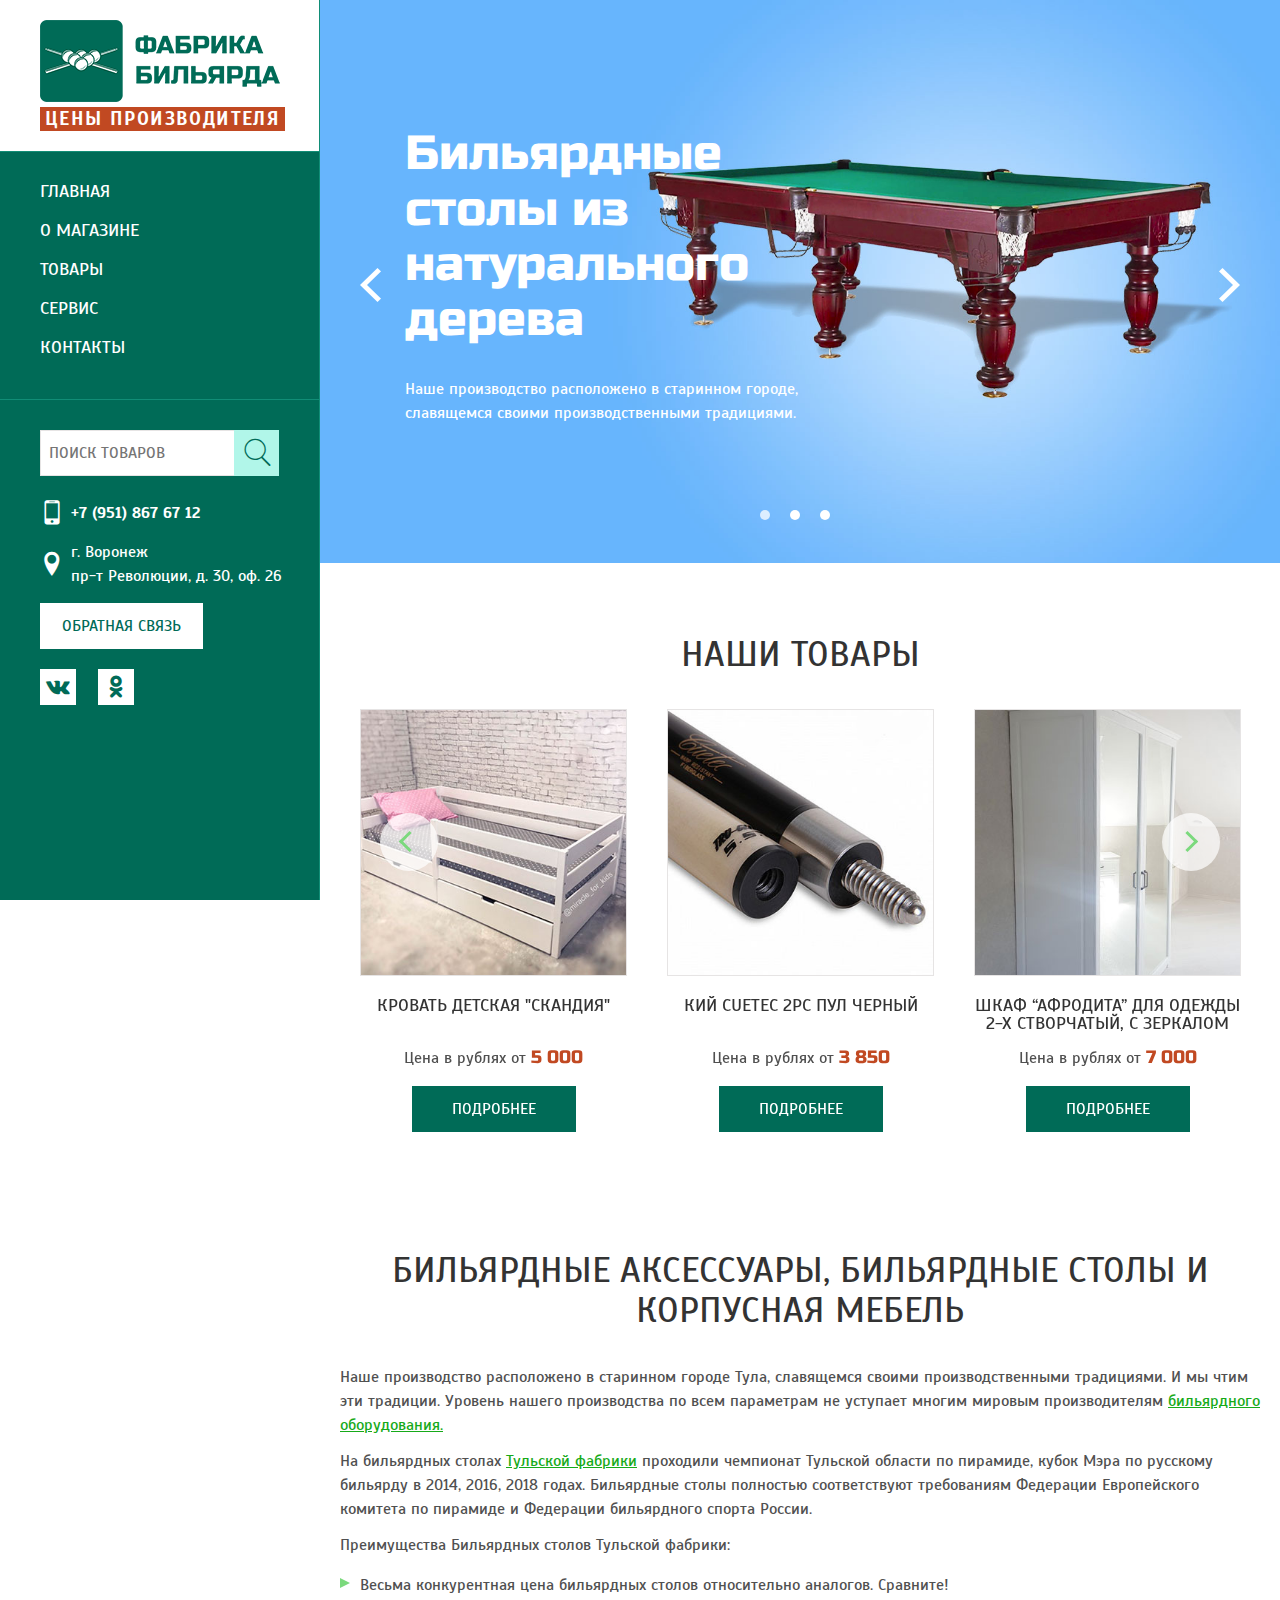
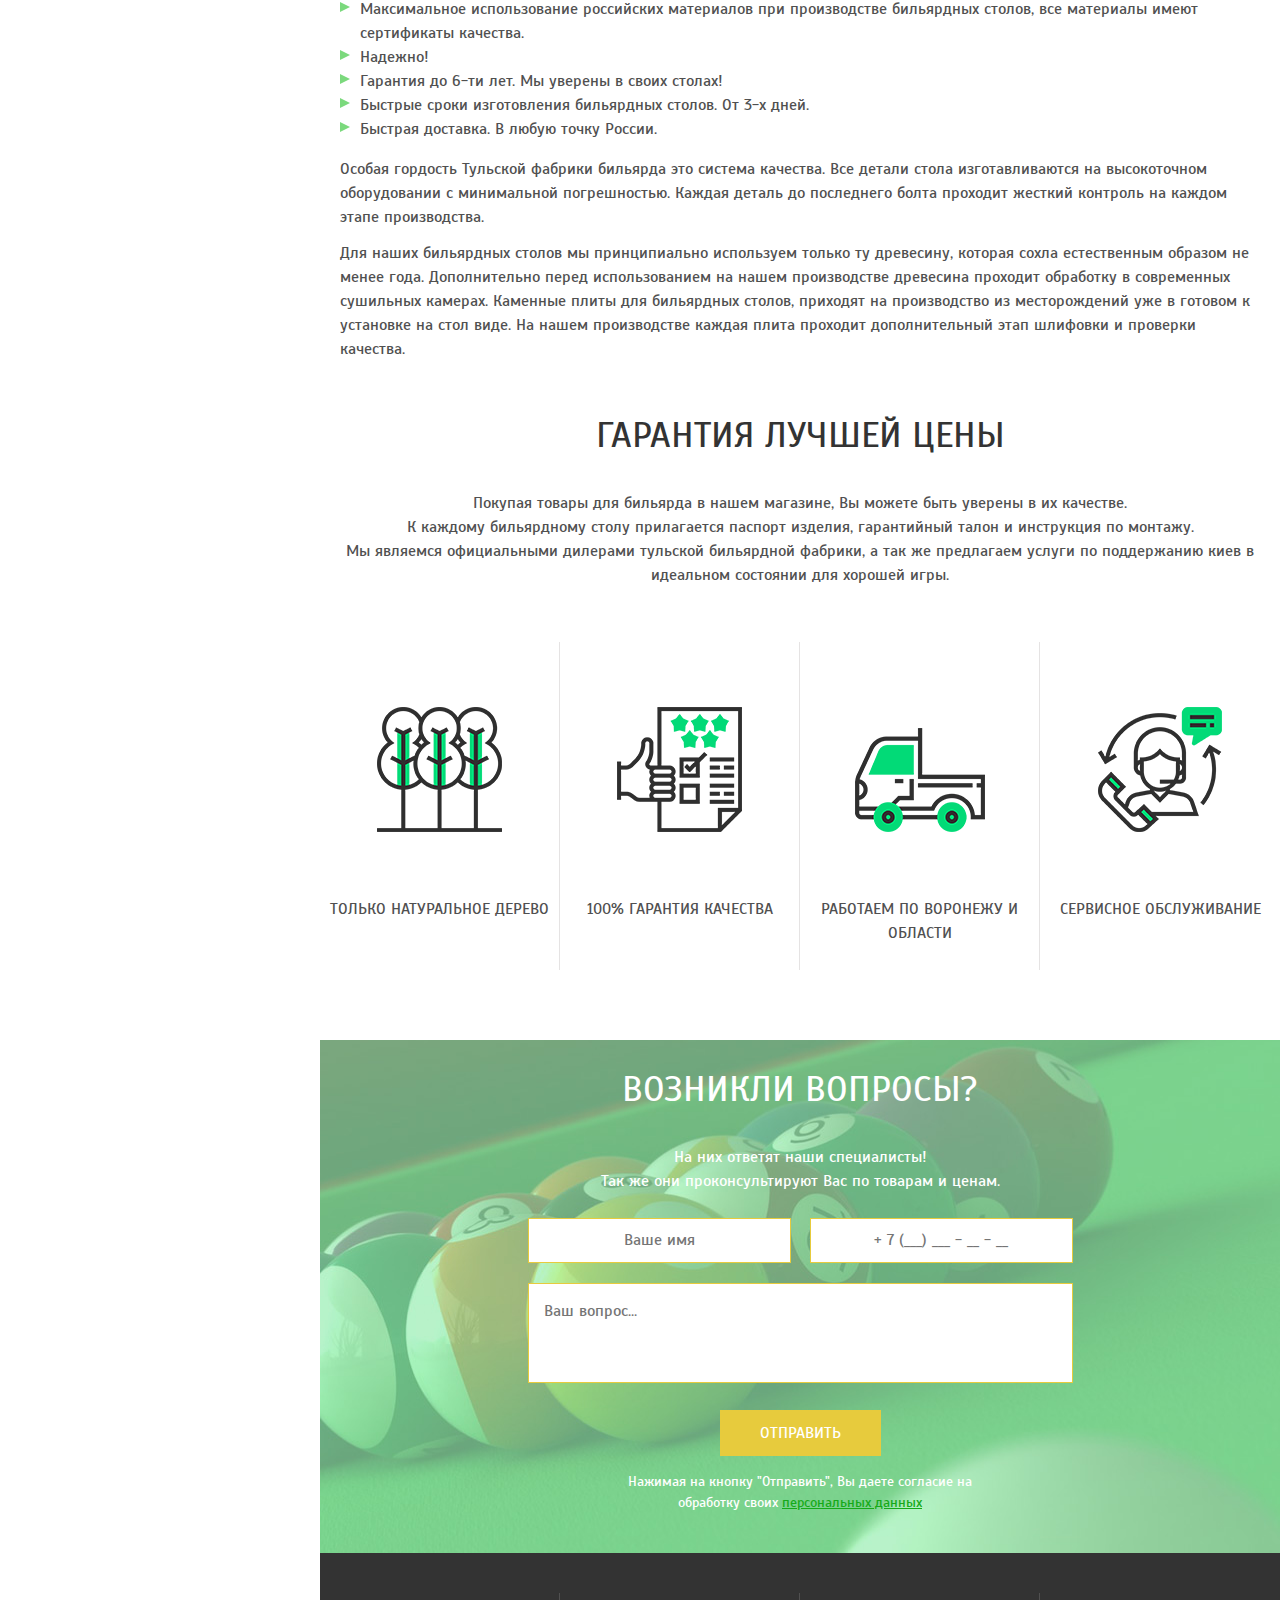
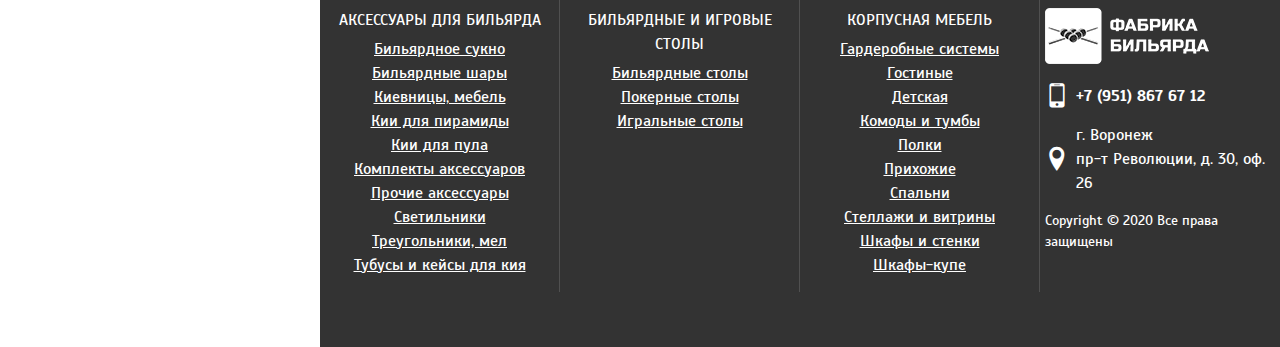
<file: billiards1/www/index.html>
<!DOCTYPE html>
<html>
    <head>
        <title>Billiards</title>
        <meta charset="utf-8">
        <meta name="viewport" content="width=device-width, initial-scale=1.0">
        <link href="https://fonts.googleapis.com/css?family=Russo+One|Scada:400,400i,700,700i&display=swap&subset=cyrillic,cyrillic-ext,latin-ext" rel="stylesheet"> 
        <link href="css/fonts.css" rel="stylesheet">
        <link href="css/slick.css" rel="stylesheet">
        <link href="css/slick-theme.css" rel="stylesheet">
        <link href="css/colorbox.css" rel="stylesheet">
        <link href="style.css" rel="stylesheet">
        <script src="js/jquery-2.2.4.min.js"></script>
        <script src="js/slick.min.js"></script>
        <script src="js/jquery.colorbox.js"></script>
        <script type="text/javascript" src="js/scripts.js"></script>
    </head>
    <body> 
        <header class="header-fixed">
            <div class="inner-header">
                <div class="header-top">
                    <a href="" class="logo"><img src="images/logo.png"></a>
                    <div class="about-price">Цены производителя</div>
                    <div class="toggle-button">
                        <span></span>
                        <span></span>
                        <span></span>
                    </div>
                </div>                
                <div class="hidden-nav">
                    <nav class="nav">
                        <ul class="main-menu">
                            <li><a href="">Главная</a></li>
                            <li><a href="">о магазине</a></li>
                            <li class=""><a href="">Товары</a>
                                <ul class="sub-menu">
                                    <li><a href="">Аксессуары для бильярда</a>                            </li>
                                    <li class=""><a href="">Бильярдные и игровые столы</a>
                                        <ul class="sub-submenu">
                                            <li><a href="">Покерные столы</a></li>
                                            <li><a href="">Бильярдные столы</a></li>
                                            <li><a href="">Игральные столы</a></li>
                                        </ul>
                                    </li>
                                    <li><a href="">Корпусная мебель</a></li>
                                </ul>
                            </li>
                            <li><a href="">Сервис</a></li>
                            <li><a href="">Контакты</a></li>
                        </ul>
                    </nav>
                    <div class="bottom-side">
                        <form action="" method="post"  class="form-search">
                            <input type="text" class="input-search" placeholder="Поиск товаров">
                            <button class="btn btn-blue btn-search" ><i class="icon-search"></i></button>
                        </form>
                        <div class="contacts-info"><i class="icon-mobile"></i> <span>+7 (951) 867 67 12</span></div>
                        <div class="contacts-info"><i class="icon-location"></i> <span>г. Воронеж<br> пр-т Революции, д. 30, оф. 26</span></div>
                        <a href="#popup-form" id="feedback" class="btn btn-white">обратная связь</a>
                        <div class="social-block">
                            <a href="">
                                <i class="icon-vk"></i>
                            </a>
                            <a href="">
                                <i class="icon-odnoklassniki"></i>
                            </a>
                        </div>
                    </div>
                </div>
            </div>
        </header>
        <section class="primary main-page">
            <section class="content">
                <div class="main-slider">
                    <div class="slide-wrap"><img src="images/slide1.jpg" />
                        <div class="slide-text">
                            <div class="slide-title">Бильярдные столы из натурального дерева</div>
                            <p>Наше производство расположено в старинном городе, славящемся своими производственными традициями.</p>
                        </div>
                    </div>
                    <div class="slide-wrap"><img src="images/slide2.jpg" />
                        <div class="slide-text">
                            <div class="slide-title">Покерные столы из натурального дерева</div>
                            <p>Наше производство расположено в старинном городе, славящемся своими производственными традициями.</p>
                        </div>
                    </div>
                    <div class="slide-wrap"><img src="images/slide3.jpg" />
                        <div class="slide-text">
                            <div class="slide-title">Игральные столы из натурального дерева</div>
                            <p>Наше производство расположено в старинном городе, славящемся своими производственными традициями.</p>
                        </div>
                    </div>
                </div>
                <div class="h1">Наши товары</div>
                <div class="product-carousel">
                    <div class="item"><img src="images/prod1.jpg">
                        <a href="" class="item-name">Кровать детская "Скандия"</a>
                        <div class="item-price"> Цена в рублях от <span class="price">5 000</span></div>
                        <a href="" class="btn btn-green">подробнее</a>
                    </div>
                    <div class="item"><img src="images/prod2.jpg">
                        <a href="" class="item-name">Кий Cuetec 2РС Пул черный</a>
                        <div class="item-price"> Цена в рублях от <span class="price">3 850</span></div>
                        <a href="" class="btn btn-green">подробнее</a>
                    </div>
                    <div class="item"><img src="images/prod3.jpg">
                        <a href="" class="item-name">Шкаф “Афродита” для одежды 2-х створчатый, с зеркалом</a>
                        <div class="item-price"> Цена в рублях от <span class="price">7 000</span></div>
                        <a href="" class="btn btn-green">подробнее</a>
                    </div>
                    <div class="item"><img src="images/prod4.jpg">
                        <a href="" class="item-name">Бильярдный стол Гектор для русской пирамиды, ЛДСП 16 мм</a>
                        <div class="item-price"> Цена в рублях от <span class="price">106 500</span></div>
                        <a href="" class="btn btn-green">подробнее</a>
                    </div>
                    <div class="item"><img src="images/prod2.jpg">
                        <a href="" class="item-name">Кий Cuetec 2РС Пул черный</a>
                        <div class="item-price"> Цена в рублях от <span class="price">3 850</span></div>
                        <a href="" class="btn btn-green">подробнее</a>
                    </div>
                    <div class="item"><img src="images/prod3.jpg">
                        <a href="" class="item-name">Шкаф “Афродита” для одежды 2-х створчатый, с зеркалом</a>
                        <div class="item-price"> Цена в рублях от <span class="price">7 000</span></div>
                        <a href="" class="btn btn-green">подробнее</a>
                    </div>
                </div>
                <div class="content-block">
                    <h1>Бильярдные аксессуары, бильярдные столы и корпусная мебель</h1>
                    <p>Наше производство расположено в старинном городе Тула, славящемся своими производственными традициями. И мы чтим эти традиции. Уровень нашего производства по всем параметрам не уступает многим мировым производителям <a href="">бильярдного оборудования.</a></p>
                    <p>На бильярдных столах <a href="">Тульской фабрики</a> проходили чемпионат Тульской области по пирамиде, кубок Мэра по русскому бильярду в 2014, 2016, 2018 годах. 
                        Бильярдные столы полностью соответствуют требованиям Федерации Европейского комитета по пирамиде и Федерации бильярдного спорта России.</p>
                    <p>Преимущества Бильярдных столов Тульской фабрики:</p>
                    <ul>
                        <li>Весьма конкурентная цена бильярдных столов относительно аналогов. Сравните!</li>
                        <li>Максимальное использование российских материалов при производстве бильярдных столов, все материалы имеют сертификаты качества.</li>
                        <li>Надежно!</li>
                        <li>Гарантия до 6-ти лет. Мы уверены в своих столах!</li>
                        <li>Быстрые сроки изготовления бильярдных столов. От 3-х дней.</li>
                        <li>Быстрая доставка. В любую точку России.</li>  
                    </ul>
                    <p>Особая гордость Тульской фабрики бильярда это система качества. Все детали стола изготавливаются на высокоточном оборудовании с минимальной погрешностью. Каждая деталь до последнего болта проходит жесткий контроль на каждом этапе производства.</p>
                    <p>Для наших бильярдных столов мы принципиально используем только ту древесину, которая сохла естественным образом не менее года. Дополнительно перед использованием на нашем производстве древесина проходит обработку в современных сушильных камерах.
                        Каменные плиты для бильярдных столов, приходят на производство из месторождений уже в готовом к установке на стол виде. На нашем производстве каждая плита проходит дополнительный этап шлифовки и проверки качества.</p>

                </div>
                <div class="garanty-block">
                    <div class="content-block">
                    <div class="h1">ГАРАНТИЯ ЛУЧШЕЙ ЦЕНЫ</div>
                    <p class="text-center">Покупая товары для бильярда в нашем магазине, Вы можете быть уверены в их качестве.<br />
                        К каждому бильярдному столу прилагается паспорт изделия, гарантийный талон и инструкция по монтажу.<br />
                        Мы являемся официальными дилерами тульской бильярдной фабрики, а так же предлагаем услуги по поддержанию киев в идеальном состоянии для хорошей игры.</p>
                    </div>
                    <div class="flex-container">
                        <div class="garanty-item flex-item text-center">
                            <img class="center-block" src="images/gar1.png" alt="">
                            ТОЛЬКО НАТУРАЛЬНОЕ ДЕРЕВО
                        </div>
                        <div class="garanty-item flex-item text-center">
                            <img class="center-block" src="images/gar2.png" alt="">
                            100% ГАРАНТИЯ КАЧЕСТВА
                        </div>
                        <div class="garanty-item flex-item text-center">
                            <img class="center-block" src="images/gar3.png" alt="">
                            РАБОТАЕМ ПО Воронежу и области
                        </div>
                        <div class="garanty-item flex-item text-center">
                            <img class="center-block" src="images/gar4.png" alt="">
                            СЕРВИСНОЕ ОБСЛУЖИВАНИЕ
                        </div>
                    </div>
                </div>
                <div class="bottom-form">
                    <div class="h1">Возникли вопросы?</div>
                    <div class="form-block">
                        <p class="text-center">На них ответят наши специалисты!<br />
                            Так же они проконсультируют Вас по товарам и ценам.</p>
                        <form action="" method="post" class="mt-25">
                            <div class="text-justify">
                                <input type="text" name="name" placeholder="Ваше имя" class="input-text">
                                <input type="text" name="phone" placeholder="+ 7 (___) ___ - __ - __" class="input-text">
                            </div>
                            <textarea class="input-text" placeholder="Ваш вопрос..."></textarea>
                            <div class="text-center">
                                <input type="submit" class="btn btn-orange" value="отправить">
                            </div>
                        </form>
                        <p class="text-center form-note">Нажимая на кнопку "Отправить", Вы даете согласие на обработку своих <a href="">персональных данных</a></p>
                    </div>

                </div>
            </section>
            <footer class="footer">
                <div class="flex-container">
                    <div class="flex-item text-center">
                        <div class="footer-title">Аксессуары для бильярда</div>
                        <div class="menu-bottom">
                            <a href="">Бильярдное сукно</a>
                            <a href="">Бильярдные шары</a>
                            <a href="">Киевницы, мебель</a>
                            <a href="">Кии для пирамиды</a>
                            <a href="">Кии для пула</a>
                            <a href="">Комплекты аксессуаров</a>
                            <a href="">Прочие аксессуары</a>
                            <a href="">Светильники</a>
                            <a href="">Треугольники, мел</a>
                            <a href="">Тубусы и кейсы для кия</a>
                        </div>
                    </div>
                    <div class="flex-item text-center">
                        <div class="footer-title">Бильярдные и игровые столы</div>
                        <div class="menu-bottom">
                            <a href="">Бильярдные столы</a>
                            <a href="">Покерные столы</a>
                            <a href="">Игральные столы</a>
                        </div>
                    </div>
                    <div class="flex-item text-center">
                        <div class="footer-title">Корпусная мебель</div>
                        <div class="menu-bottom">
                            <a href="">Гардеробные системы</a>
                            <a href="">Гостиные</a>
                            <a href="">Детская</a>
                            <a href="">Комоды и тумбы</a>
                            <a href="">Полки</a>
                            <a href="">Прихожие</a>
                            <a href="">Спальни</a>
                            <a href="">Стеллажи и витрины</a>
                            <a href="">Шкафы и стенки</a>
                            <a href="">Шкафы-купе</a>
                        </div>
                    </div>
                    <div class="flex-item text-center">
                        <div class="d-inline text-left">
                            <a href="" ><img src="images/logo_white.png" class="mb-20 img-responsive" /></a>
                            <div class="contacts-info"><i class="icon-mobile"></i> <span>+7 (951) 867 67 12</span></div>
                            <div class="contacts-info"><i class="icon-location"></i> <span>г. Воронеж<br />
                                    пр-т Революции, д. 30, оф. 26</span></div>
                            <div class="small-text">Copyright &copy; 2020 Все права защищены</div>
                        </div>
                    </div>
                </div>
            </footer>
        </section>
        <div style="display: none">
            <div id="popup-form" class="popup">
                <p class="text-center">
                    Заполните форму и мы обязательно с Вами свяжемся!
                </p>
                <form action="" method="post">
                    <div class="table-row">
                        <label>
                            Ваше имя
                        </label>
                        <input type="text" name="name" class="input-text-small">
                    </div>
                    <div class="table-row">
                        <label>
                            Телефон
                        </label>
                        <input type="text" name="phone" class="input-text-small error">
                    </div>
                    <div class="table-row">
                        <label>
                            E-mail
                        </label>
                        <input type="text" name="email" class="input-text-small">
                    </div>
                    <div class="text-center">
                        <input type="submit" value="Отправить" class="btn btn-orange">
                    </div>
                </form>
                <div class="text-center form-note">Нажимая на кнопку "Отправить", Вы даете согласие на обработку своих <a href="">персональных данных</a></div>
            </div>
        </div>
    </body>
</html>
</file>
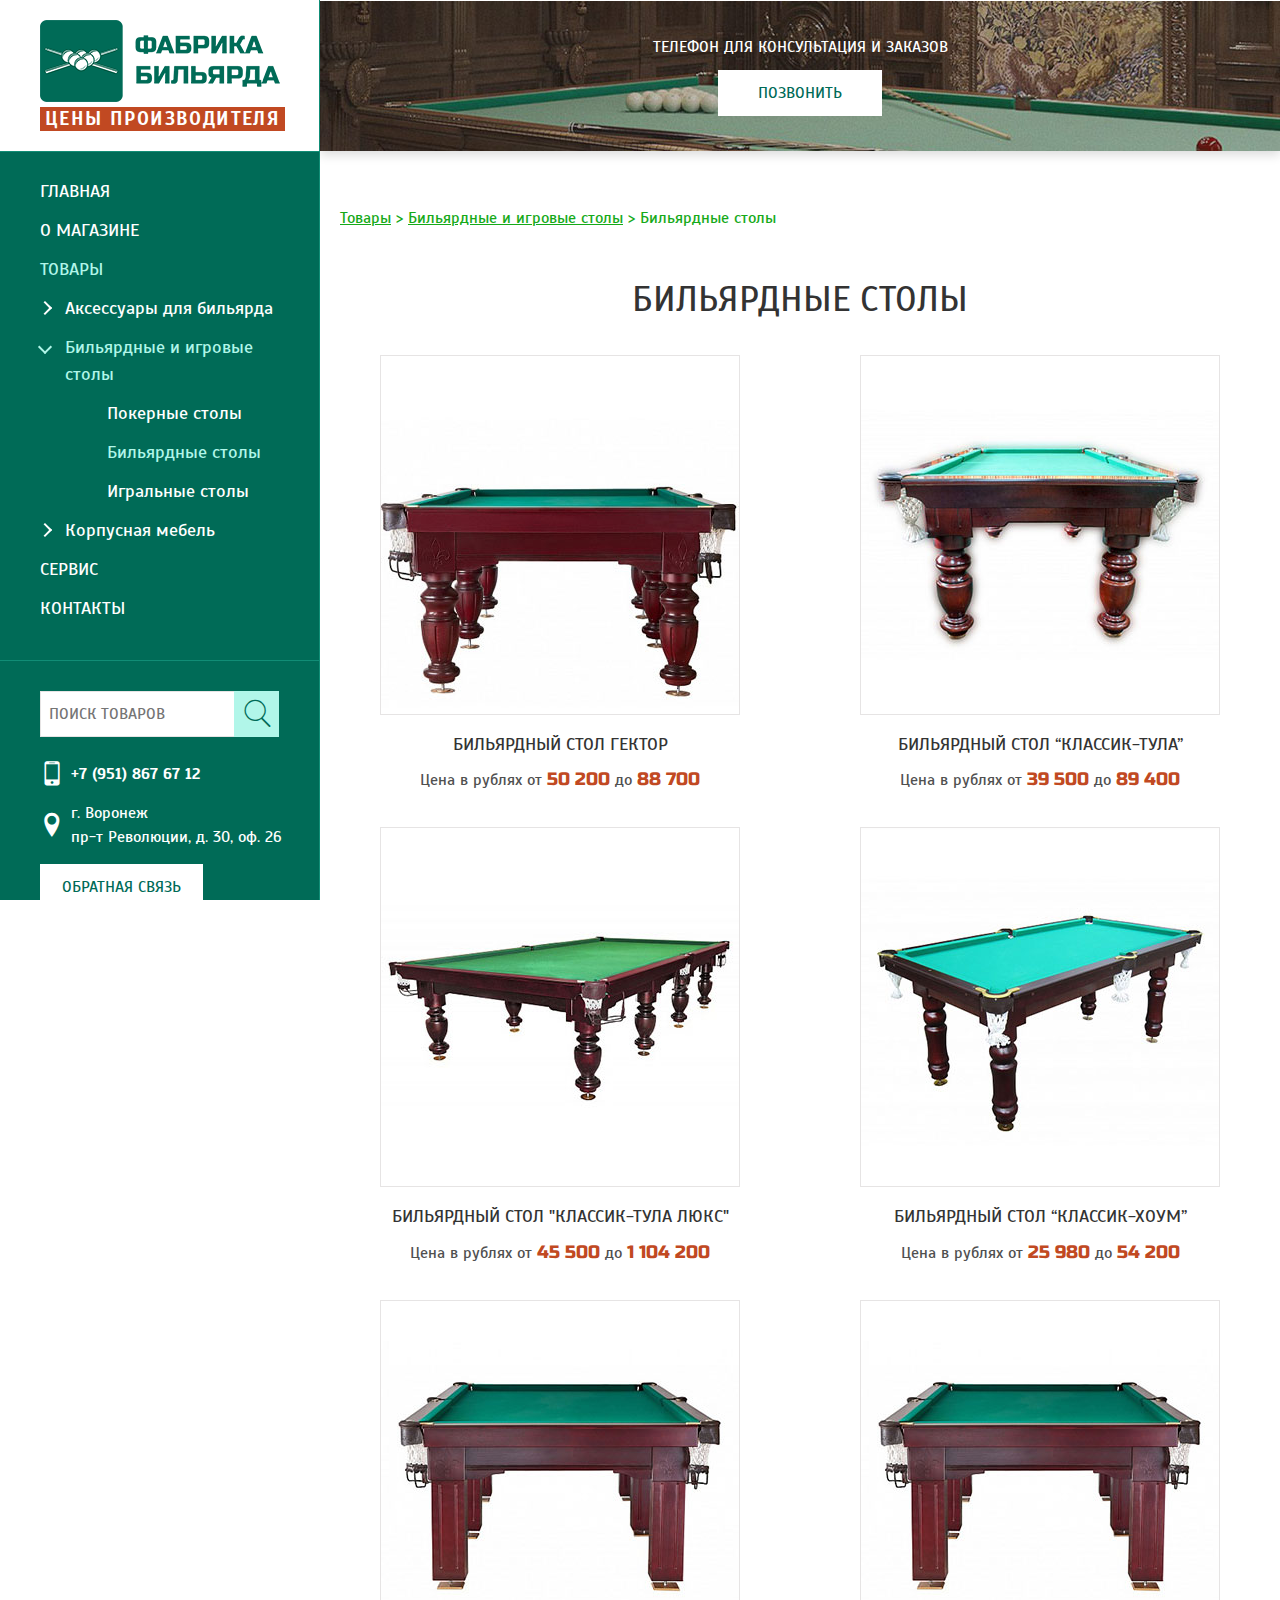
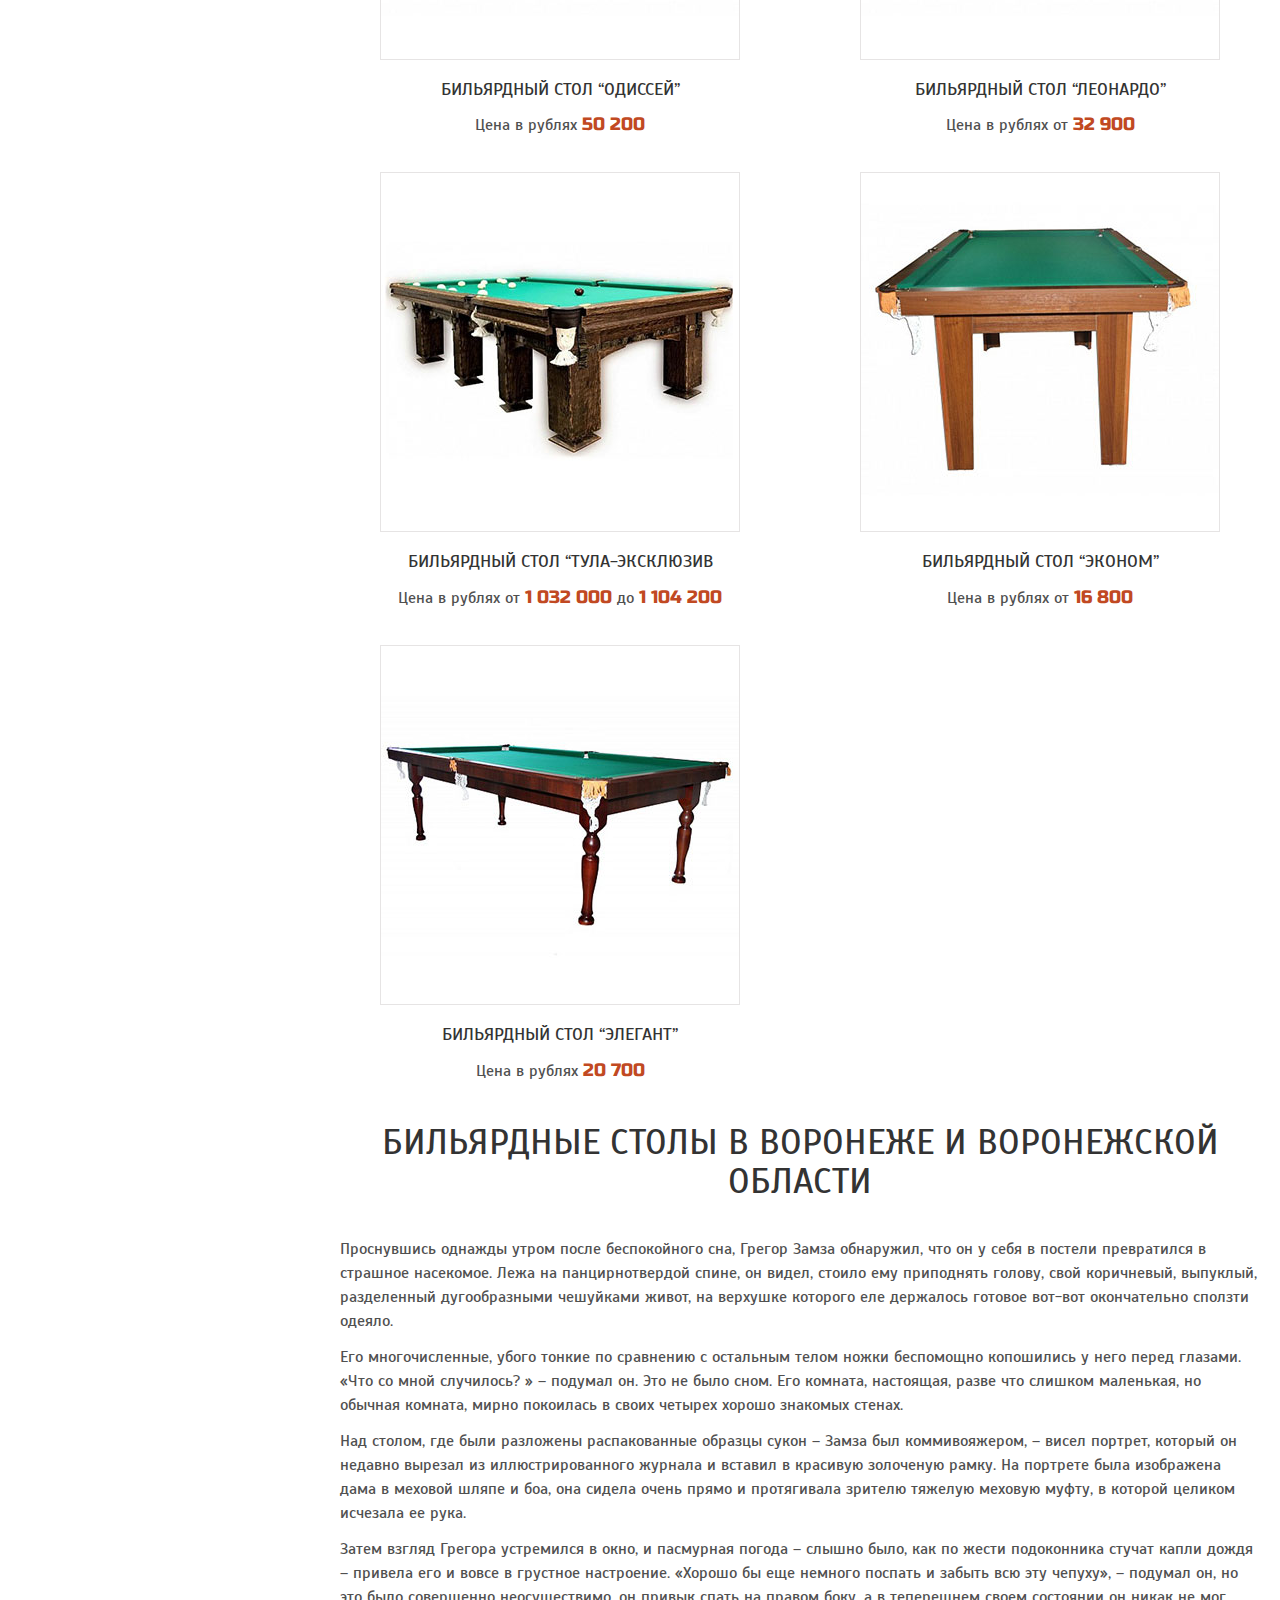
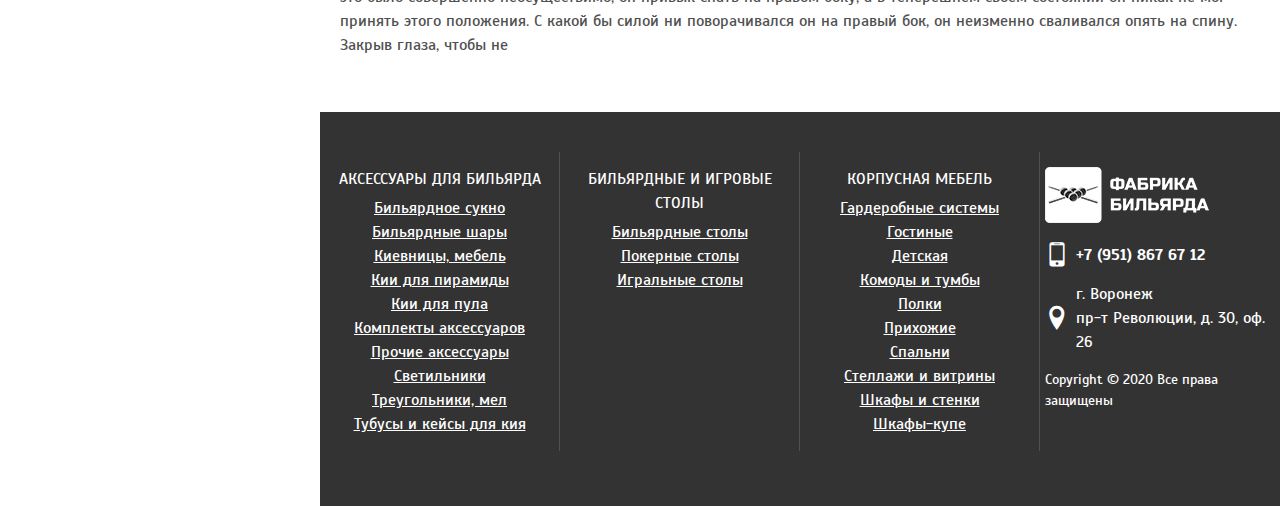
<file: billiards1/www/catalog.html>
<!DOCTYPE html>
<html>
    <head>
        <title>Billiards</title>
        <meta charset="utf-8">
        <meta name="viewport" content="width=device-width, initial-scale=1.0">
        <link href="https://fonts.googleapis.com/css?family=Russo+One|Scada:400,400i,700,700i&display=swap&subset=cyrillic,cyrillic-ext,latin-ext" rel="stylesheet"> 
        <link href="css/fonts.css" rel="stylesheet">
        <link href="css/slick.css" rel="stylesheet">
        <link href="css/slick-theme.css" rel="stylesheet">
        <link href="css/colorbox.css" rel="stylesheet">
        <link href="style.css" rel="stylesheet">
        <script src="js/jquery-2.2.4.min.js"></script>
        <script src="js/slick.min.js"></script>
        <script src="js/jquery.colorbox.js"></script>
        <script type="text/javascript" src="js/scripts.js"></script>
    </head>
    <body> 
        <header class="header-fixed">
            <div class="inner-header">
                <div class="header-top">
                    <a href="" class="logo"><img src="images/logo.png"></a>
                    <div class="about-price">Цены производителя</div>
                    <div class="toggle-button">
                        <span></span>
                        <span></span>
                        <span></span>
                    </div>
                </div>                
                <div class="hidden-nav">
                    <nav class="nav">
                        <ul class="main-menu">
                            <li><a href="">Главная</a></li>
                            <li><a href="">о магазине</a></li>
                            <li class="current-item"><a href="">Товары</a>
                                <ul class="sub-menu">
                                    <li><a href="">Аксессуары для бильярда</a>                            </li>
                                    <li class="current-item"><a href="">Бильярдные и игровые столы</a>
                                        <ul class="sub-submenu">
                                            <li><a href="">Покерные столы</a></li>
                                            <li class="current-item"><a href="">Бильярдные столы</a></li>
                                            <li><a href="">Игральные столы</a></li>
                                        </ul>
                                    </li>
                                    <li><a href="">Корпусная мебель</a></li>
                                </ul>
                            </li>
                            <li><a href="">Сервис</a></li>
                            <li><a href="">Контакты</a></li>
                        </ul>
                    </nav>
                    <div class="bottom-side">
                        <form action="" method="post"  class="form-search">
                            <input type="text" class="input-search" placeholder="Поиск товаров">
                            <button class="btn btn-blue btn-search" ><i class="icon-search"></i></button>
                        </form>
                        <div class="contacts-info"><i class="icon-mobile"></i> <span>+7 (951) 867 67 12</span></div>
                        <div class="contacts-info"><i class="icon-location"></i> <span>г. Воронеж<br> пр-т Революции, д. 30, оф. 26</span></div>
                        <a href="#popup-form" id="feedback" class="btn btn-white">обратная связь</a>
                        <div class="social-block">
                            <a href="">
                                <i class="icon-vk"></i>
                            </a>
                            <a href="">
                                <i class="icon-odnoklassniki"></i>
                            </a>
                        </div>
                    </div>
                </div>
            </div>
        </header>
        <section class="primary">
            <section class="content">
                <div class="call-block">
                    <div>Телефон для консультация и заказов</div>
                    <a href="tel:+79518676712" class="btn btn-white">позвонить</a>
                </div>
                <div class="breadcrumbs">
                    <a href="">Товары</a> > <a href="">Бильярдные и игровые столы</a> > <span>Бильярдные столы</span>
                </div>
                <div class="h1">Бильярдные столы</div>
                <div class="catalog">
                    <div class="catalog-container">
                        <div class="catalog-item">
                            <div class="item"><img src="images/prod4.jpg">
                                <a href="" class="item-name">Бильярдный стол Гектор</a>
                                <div class="item-price"> Цена в рублях от <span class="price">50 200</span> до <span class="price">88 700</span></div>
                            </div>
                        </div>
                        <div class="catalog-item">
                            <div class="item"><img src="images/prod5.jpg">
                                <a href="" class="item-name">бильярдный стол “Классик-тула”</a>
                                <div class="item-price"> Цена в рублях от <span class="price">39 500</span> до <span class="price">89 400</span></div>
                            </div>
                        </div>
                        <div class="catalog-item">
                            <div class="item"><img src="images/prod6.jpg">
                                <a href="" class="item-name">бильярдный стол "классик-тула люкс"</a>
                                <div class="item-price"> Цена в рублях от <span class="price">45 500</span> до <span class="price">1 104 200</span></div>
                            </div>
                        </div>
                        <div class="catalog-item">
                            <div class="item"><img src="images/prod7.jpg">
                                <a href="" class="item-name">бильярдный стол “Классик-Хоум”</a>
                                <div class="item-price"> Цена в рублях от <span class="price">25 980</span> до <span class="price">54 200</span></div>
                            </div>
                        </div>
                        <div class="catalog-item">
                            <div class="item"><img src="images/prod8.jpg">
                                <a href="" class="item-name">бильярдный стол “Одиссей”</a>
                                <div class="item-price"> Цена в рублях  <span class="price">50 200</span> </div>
                            </div>
                        </div>
                        <div class="catalog-item">
                            <div class="item"><img src="images/prod9.jpg">
                                <a href="" class="item-name">бильярдный стол “Леонардо”</a>
                                <div class="item-price"> Цена в рублях от <span class="price">32 900</span></div>
                            </div>
                        </div>
                        <div class="catalog-item">
                            <div class="item"><img src="images/prod10.jpg">
                                <a href="" class="item-name">бильярдный стол “Тула-Эксклюзив</a>
                                <div class="item-price"> Цена в рублях от <span class="price">1 032 000</span> до <span class="price">1 104 200</span></div>
                            </div>
                        </div>
                        <div class="catalog-item">
                            <div class="item"><img src="images/prod11.jpg">
                                <a href="" class="item-name">бильярдный стол “Эконом”</a>
                                <div class="item-price"> Цена в рублях от <span class="price">16 800</span> </div>
                            </div>
                        </div>
                        <div class="catalog-item">
                            <div class="item"><img src="images/prod12.jpg">
                                <a href="" class="item-name">бильярдный стол “Элегант”</a>
                                <div class="item-price"> Цена в рублях <span class="price">20 700</span> </div>
                            </div>
                        </div>
                    </div>
                </div>
                <div class="content-block">
                    <h1>Бильярдные столы в воронеже и воронежской области</h1>
                    <p>Проснувшись однажды утром после беспокойного сна, Грегор Замза обнаружил, что он у себя в постели превратился в страшное насекомое. Лежа на панцирнотвердой спине, он видел, стоило ему приподнять голову, свой коричневый, выпуклый, разделенный дугообразными чешуйками живот, на верхушке которого еле держалось готовое вот-вот окончательно сползти одеяло.</p>
                    <p>Его многочисленные, убого тонкие по сравнению с остальным телом ножки беспомощно копошились у него перед глазами. «Что со мной случилось? » – подумал он. Это не было сном. Его комната, настоящая, разве что слишком маленькая, но обычная комната, мирно покоилась в своих четырех хорошо знакомых стенах.</p>
                    <p>Над столом, где были разложены распакованные образцы сукон – Замза был коммивояжером, – висел портрет, который он недавно вырезал из иллюстрированного журнала и вставил в красивую золоченую рамку. На портрете была изображена дама в меховой шляпе и боа, она сидела очень прямо и протягивала зрителю тяжелую меховую муфту, в которой целиком исчезала ее рука.</p>

                    <p>Затем взгляд Грегора устремился в окно, и пасмурная погода – слышно было, как по жести подоконника стучат капли дождя – привела его и вовсе в грустное настроение. «Хорошо бы еще немного поспать и забыть всю эту чепуху», – подумал он, но это было совершенно неосуществимо, он привык спать на правом боку, а в теперешнем своем состоянии он никак не мог принять этого положения. С какой бы силой ни поворачивался он на правый бок, он неизменно сваливался опять на спину. Закрыв глаза, чтобы не</p>
                </div> 
            </section>
            <footer class="footer">
                <div class="flex-container">
                    <div class="flex-item text-center">
                        <div class="footer-title">Аксессуары для бильярда</div>
                        <div class="menu-bottom">
                            <a href="">Бильярдное сукно</a>
                            <a href="">Бильярдные шары</a>
                            <a href="">Киевницы, мебель</a>
                            <a href="">Кии для пирамиды</a>
                            <a href="">Кии для пула</a>
                            <a href="">Комплекты аксессуаров</a>
                            <a href="">Прочие аксессуары</a>
                            <a href="">Светильники</a>
                            <a href="">Треугольники, мел</a>
                            <a href="">Тубусы и кейсы для кия</a>
                        </div>
                    </div>
                    <div class="flex-item text-center">
                        <div class="footer-title">Бильярдные и игровые столы</div>
                        <div class="menu-bottom">
                            <a href="">Бильярдные столы</a>
                            <a href="">Покерные столы</a>
                            <a href="">Игральные столы</a>
                        </div>
                    </div>
                    <div class="flex-item text-center">
                        <div class="footer-title">Корпусная мебель</div>
                        <div class="menu-bottom">
                            <a href="">Гардеробные системы</a>
                            <a href="">Гостиные</a>
                            <a href="">Детская</a>
                            <a href="">Комоды и тумбы</a>
                            <a href="">Полки</a>
                            <a href="">Прихожие</a>
                            <a href="">Спальни</a>
                            <a href="">Стеллажи и витрины</a>
                            <a href="">Шкафы и стенки</a>
                            <a href="">Шкафы-купе</a>
                        </div>
                    </div>
                    <div class="flex-item text-center">
                        <div class="d-inline text-left">
                            <a href="" ><img src="images/logo_white.png" class="mb-20 img-responsive" /></a>
                            <div class="contacts-info"><i class="icon-mobile"></i> <span>+7 (951) 867 67 12</span></div>
                            <div class="contacts-info"><i class="icon-location"></i> <span>г. Воронеж<br />
                                    пр-т Революции, д. 30, оф. 26</span></div>
                            <div class="small-text">Copyright &copy; 2020 Все права защищены</div>
                        </div>
                    </div>
                </div>
            </footer>
        </section>
        <div style="display: none">
            <div id="popup-form" class="popup">
                <p class="text-center">
                    Заполните форму и мы обязательно с Вами свяжемся!
                </p>
                <form action="" method="post">
                    <div class="table-row">
                        <label>
                            Ваше имя
                        </label>
                        <input type="text" name="name" class="input-text-small">
                    </div>
                    <div class="table-row">
                        <label>
                            Телефон
                        </label>
                        <input type="text" name="phone" class="input-text-small error">
                    </div>
                    <div class="table-row">
                        <label>
                            E-mail
                        </label>
                        <input type="text" name="email" class="input-text-small">
                    </div>
                    <div class="text-center">
                        <input type="submit" value="Отправить" class="btn btn-orange">
                    </div>
                </form>
                <div class="text-center form-note">Нажимая на кнопку "Отправить", Вы даете согласие на обработку своих <a href="">персональных данных</a></div>
            </div>
        </div>
    </body>
</html>
</file>
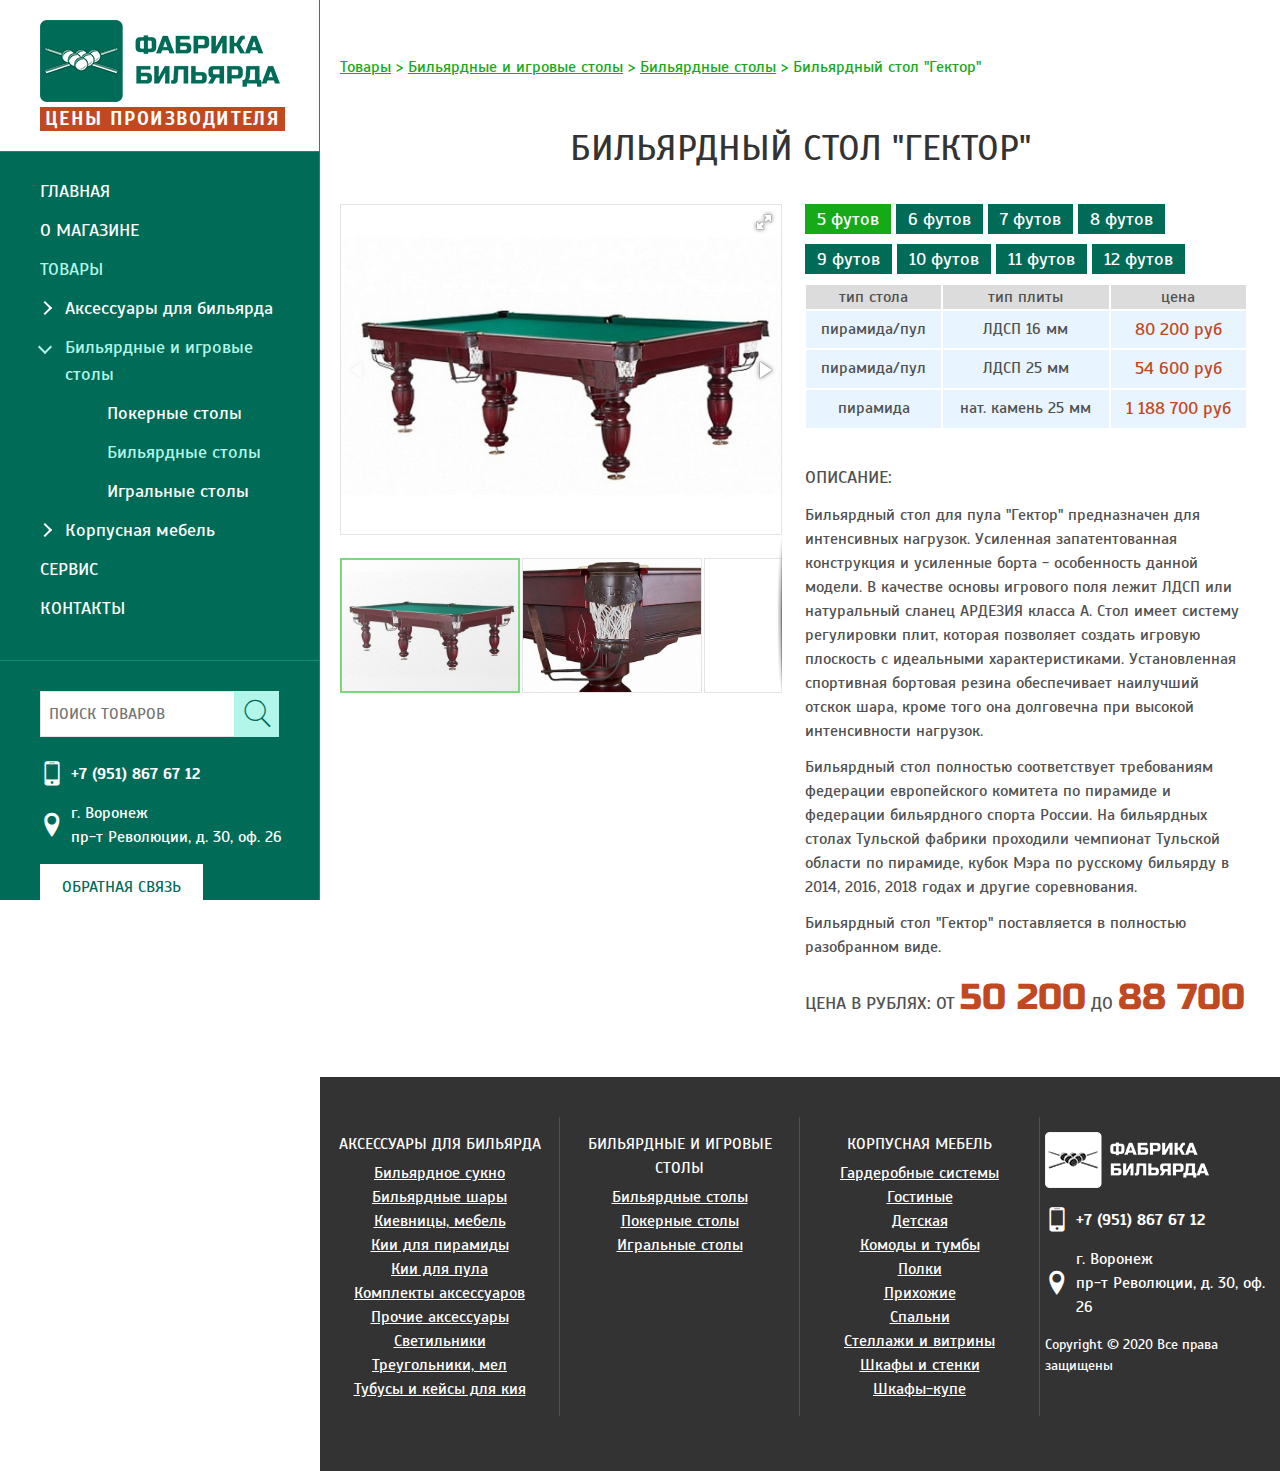
<file: billiards1/www/product.html>
<!DOCTYPE html>
<html>
    <head>
        <title>Billiards</title>
        <meta charset="utf-8">
        <meta name="viewport" content="width=device-width, initial-scale=1.0">
        <link href="https://fonts.googleapis.com/css?family=Russo+One|Scada:400,400i,700,700i&display=swap&subset=cyrillic,cyrillic-ext,latin-ext" rel="stylesheet"> 
        <link href="css/fonts.css" rel="stylesheet">
        <link href="css/slick.css" rel="stylesheet">
        <link href="css/slick-theme.css" rel="stylesheet">
        <link href="css/colorbox.css" rel="stylesheet">
        <link href="css/fotorama.dev.css" rel="stylesheet">
        <link href="style.css" rel="stylesheet">
        <script src="js/jquery-2.2.4.min.js"></script>
        <script src="js/slick.min.js"></script>
        <script src="js/jquery.colorbox.js"></script>
        <script src="js/fotorama.dev.js"></script>
        <script type="text/javascript" src="js/scripts.js"></script>
    </head>
    <body> 
        <header class="header-fixed">
            <div class="inner-header">
                <div class="header-top">
                    <a href="" class="logo"><img src="images/logo.png"></a>
                    <div class="about-price">Цены производителя</div>
                    <div class="toggle-button">
                        <span></span>
                        <span></span>
                        <span></span>
                    </div>
                </div>                
                <div class="hidden-nav">
                    <nav class="nav">
                        <ul class="main-menu">
                            <li><a href="">Главная</a></li>
                            <li><a href="">о магазине</a></li>
                            <li class="current-item"><a href="">Товары</a>
                                <ul class="sub-menu">
                                    <li><a href="">Аксессуары для бильярда</a>                            </li>
                                    <li class="current-item"><a href="">Бильярдные и игровые столы</a>
                                        <ul class="sub-submenu">
                                            <li><a href="">Покерные столы</a></li>
                                            <li class="current-item"><a href="">Бильярдные столы</a></li>
                                            <li><a href="">Игральные столы</a></li>
                                        </ul>
                                    </li>
                                    <li><a href="">Корпусная мебель</a></li>
                                </ul>
                            </li>
                            <li><a href="">Сервис</a></li>
                            <li><a href="">Контакты</a></li>
                        </ul>
                    </nav>
                    <div class="bottom-side">
                        <form action="" method="post"  class="form-search">
                            <input type="text" class="input-search" placeholder="Поиск товаров">
                            <button class="btn btn-blue btn-search" ><i class="icon-search"></i></button>
                        </form>
                        <div class="contacts-info"><i class="icon-mobile"></i> <span>+7 (951) 867 67 12</span></div>
                        <div class="contacts-info"><i class="icon-location"></i> <span>г. Воронеж<br> пр-т Революции, д. 30, оф. 26</span></div>
                        <a href="#popup-form" id="feedback" class="btn btn-white">обратная связь</a>
                        <div class="social-block">
                            <a href="">
                                <i class="icon-vk"></i>
                            </a>
                            <a href="">
                                <i class="icon-odnoklassniki"></i>
                            </a>
                        </div>
                    </div>
                </div>
            </div>
        </header>
        <section class="primary">
            <section class="content">
                <div class="breadcrumbs">
                    <a href="">Товары</a> > <a href="">Бильярдные и игровые столы</a> > <a href="">Бильярдные столы</a> > <span>Бильярдный стол "Гектор"</span>
                </div>
                <div class="h1">Бильярдный стол "Гектор"</div>
                <div class="product-block">
                    <div class="product-img">
                        <div class="fotorama" data-nav="thumbs" data-allowfullscreen="native" data-ratio="984/739" data-thumbheight="135" data-thumbwidth="188" >
                            <img src="images/large1.jpg" width="180" height="135" />
                            <img src="images/large2.jpg" width="180" height="135" />
                            <img src="images/large3.jpg" width="180" height="135" />
                            <img src="images/large4.jpg" width="180" height="135" />
                            <img src="images/large5.jpg" width="180" height="135" />
                            <img src="images/large1.jpg" width="180" height="135" />
                            <img src="images/large2.jpg" width="180" height="135" />
                            <img src="images/large3.jpg" width="180" height="135" />
                        </div>
                    </div>
                    <div class="product-description">
                        <div class="tabs">
                            <ul class="tabs-nav">
                                <li class="btn btn-green btn-small active">5 футов</li>
                                <li class="btn btn-green btn-small">6 футов</li>
                                <li class="btn btn-green btn-small">7 футов</li>
                                <li class="btn btn-green btn-small">8 футов</li>
                                <li class="btn btn-green btn-small">9 футов</li>
                                <li class="btn btn-green btn-small">10 футов</li>
                                <li class="btn btn-green btn-small">11 футов</li>
                                <li class="btn btn-green btn-small">12 футов</li>
                            </ul>

                            <div class="tab-content active">
                                <table class="price-table">
                                    <tr>
                                        <th>тип стола</th>
                                        <th>тип плиты</th>
                                        <th>цена</th>
                                    </tr>
                                    <tr>
                                        <td>пирамида/пул</td>
                                        <td>ЛДСП 16 мм</td>
                                        <td><span class="price price-thin">80 200 руб</span></td>
                                    </tr>
                                    <tr>
                                        <td>пирамида/пул</td>
                                        <td>ЛДСП 25 мм</td>
                                        <td><span class="price price-thin">54 600 руб</span></td>
                                    </tr>
                                    <tr>
                                        <td>пирамида</td>
                                        <td>нат. камень 25 мм</td>
                                        <td><span class="price price-thin">1 188 700 руб</span></td>
                                    </tr>
                                </table>
                                
                            </div>

                            <div class="tab-content">
                                <table class="price-table">
                                    <tr>
                                        <th>тип стола</th>
                                        <th>тип плиты</th>
                                        <th>цена</th>
                                    </tr>
                                    <tr>
                                        <td>пирамида/пул</td>
                                        <td>ЛДСП 16 мм</td>
                                        <td><span class="price price-thin">50 200 руб</span></td>
                                    </tr>
                                    <tr>
                                        <td>пирамида/пул</td>
                                        <td>ЛДСП 25 мм</td>
                                        <td><span class="price price-thin">54 600 руб</span></td>
                                    </tr>
                                    <tr>
                                        <td>пирамида</td>
                                        <td>нат. камень 25 мм</td>
                                        <td><span class="price price-thin">1 188 700 руб</span></td>
                                    </tr>
                                </table>
                               
                            </div>
                            <div class="tab-content">
                                <table class="price-table">
                                    <tr>
                                        <th>тип стола</th>
                                        <th>тип плиты</th>
                                        <th>цена</th>
                                    </tr>
                                    <tr>
                                        <td>пирамида/пул</td>
                                        <td>ЛДСП 16 мм</td>
                                        <td><span class="price price-thin">40 200 руб</span></td>
                                    </tr>
                                    <tr>
                                        <td>пирамида/пул</td>
                                        <td>ЛДСП 25 мм</td>
                                        <td><span class="price price-thin">54 600 руб</span></td>
                                    </tr>
                                    <tr>
                                        <td>пирамида</td>
                                        <td>нат. камень 25 мм</td>
                                        <td><span class="price price-thin">1 188 700 руб</span></td>
                                    </tr>
                                </table>
                                
                            </div>
                            <div class="tab-content">
                                <table class="price-table">
                                    <tr>
                                        <th>тип стола</th>
                                        <th>тип плиты</th>
                                        <th>цена</th>
                                    </tr>
                                    <tr>
                                        <td>пирамида/пул</td>
                                        <td>ЛДСП 16 мм</td>
                                        <td><span class="price price-thin">50 200 руб</span></td>
                                    </tr>
                                    <tr>
                                        <td>пирамида/пул</td>
                                        <td>ЛДСП 25 мм</td>
                                        <td><span class="price price-thin">54 600 руб</span></td>
                                    </tr>
                                    <tr>
                                        <td>пирамида</td>
                                        <td>нат. камень 25 мм</td>
                                        <td><span class="price price-thin">1 188 700 руб</span></td>
                                    </tr>
                                </table>
                                
                            </div>
                            <div class="tab-content">
                                <table class="price-table">
                                    <tr>
                                        <th>тип стола</th>
                                        <th>тип плиты</th>
                                        <th>цена</th>
                                    </tr>
                                    <tr>
                                        <td>пирамида/пул</td>
                                        <td>ЛДСП 16 мм</td>
                                        <td><span class="price price-thin">30 200 руб</span></td>
                                    </tr>
                                    <tr>
                                        <td>пирамида/пул</td>
                                        <td>ЛДСП 25 мм</td>
                                        <td><span class="price price-thin">54 600 руб</span></td>
                                    </tr>
                                    <tr>
                                        <td>пирамида</td>
                                        <td>нат. камень 25 мм</td>
                                        <td><span class="price price-thin">1 188 700 руб</span></td>
                                    </tr>
                                </table>
                                
                            </div>
                            <div class="tab-content">
                                <table class="price-table">
                                    <tr>
                                        <th>тип стола</th>
                                        <th>тип плиты</th>
                                        <th>цена</th>
                                    </tr>
                                    <tr>
                                        <td>пирамида/пул</td>
                                        <td>ЛДСП 16 мм</td>
                                        <td><span class="price price-thin">40 200 руб</span></td>
                                    </tr>
                                    <tr>
                                        <td>пирамида/пул</td>
                                        <td>ЛДСП 25 мм</td>
                                        <td><span class="price price-thin">54 600 руб</span></td>
                                    </tr>
                                    <tr>
                                        <td>пирамида</td>
                                        <td>нат. камень 25 мм</td>
                                        <td><span class="price price-thin">1 188 700 руб</span></td>
                                    </tr>
                                </table>
                               
                            </div>
                            <div class="tab-content">
                                <table class="price-table">
                                    <tr>
                                        <th>тип стола</th>
                                        <th>тип плиты</th>
                                        <th>цена</th>
                                    </tr>
                                    <tr>
                                        <td>пирамида/пул</td>
                                        <td>ЛДСП 16 мм</td>
                                        <td><span class="price price-thin">60 200 руб</span></td>
                                    </tr>
                                    <tr>
                                        <td>пирамида/пул</td>
                                        <td>ЛДСП 25 мм</td>
                                        <td><span class="price price-thin">54 600 руб</span></td>
                                    </tr>
                                    <tr>
                                        <td>пирамида</td>
                                        <td>нат. камень 25 мм</td>
                                        <td><span class="price price-thin">1 188 700 руб</span></td>
                                    </tr>
                                </table>
                                
                            </div>
                            <div class="tab-content">
                                <table class="price-table">
                                    <tr>
                                        <th>тип стола</th>
                                        <th>тип плиты</th>
                                        <th>цена</th>
                                    </tr>
                                    <tr>
                                        <td>пирамида/пул</td>
                                        <td>ЛДСП 16 мм</td>
                                        <td><span class="price price-thin">60 200 руб</span></td>
                                    </tr>
                                    <tr>
                                        <td>пирамида/пул</td>
                                        <td>ЛДСП 25 мм</td>
                                        <td><span class="price price-thin">54 600 руб</span></td>
                                    </tr>
                                    <tr>
                                        <td>пирамида</td>
                                        <td>нат. камень 25 мм</td>
                                        <td><span class="price price-thin">1 188 700 руб</span></td>
                                    </tr>
                                </table>
                               
                            </div>
                        </div>
                        <p class="large-text text-uppercase">Описание:</p>
                                <p>Бильярдный стол для пула "Гектор" предназначен для интенсивных нагрузок. Усиленная запатентованная конструкция и усиленные борта - особенность данной модели. В качестве основы игрового поля лежит ЛДСП или натуральный сланец АРДЕЗИЯ класса А. Стол имеет систему регулировки плит, которая позволяет создать игровую плоскость с идеальными характеристиками. Установленная спортивная бортовая резина обеспечивает наилучший отскок шара, кроме того она долговечна при высокой интенсивности нагрузок.</p>
                                <p>Бильярдный стол полностью соответствует требованиям федерации европейского комитета по пирамиде и федерации бильярдного спорта России. На бильярдных столах Тульской фабрики проходили чемпионат Тульской области по пирамиде, кубок Мэра по русскому бильярду в 2014, 2016, 2018 годах и другие соревнования.</p>
                                <p>Бильярдный стол "Гектор" поставляется в полностью разобранном виде.</p>
                                <p class="large-text text-uppercase">Цена в рублях: от <span class="price price-large">50 200</span> до <span class="price price-large">88 700</span></p>
                    </div>
                </div>
            </section>
            <footer class="footer">
                <div class="flex-container">
                    <div class="flex-item text-center">
                        <div class="footer-title">Аксессуары для бильярда</div>
                        <div class="menu-bottom">
                            <a href="">Бильярдное сукно</a>
                            <a href="">Бильярдные шары</a>
                            <a href="">Киевницы, мебель</a>
                            <a href="">Кии для пирамиды</a>
                            <a href="">Кии для пула</a>
                            <a href="">Комплекты аксессуаров</a>
                            <a href="">Прочие аксессуары</a>
                            <a href="">Светильники</a>
                            <a href="">Треугольники, мел</a>
                            <a href="">Тубусы и кейсы для кия</a>
                        </div>
                    </div>
                    <div class="flex-item text-center">
                        <div class="footer-title">Бильярдные и игровые столы</div>
                        <div class="menu-bottom">
                            <a href="">Бильярдные столы</a>
                            <a href="">Покерные столы</a>
                            <a href="">Игральные столы</a>
                        </div>
                    </div>
                    <div class="flex-item text-center">
                        <div class="footer-title">Корпусная мебель</div>
                        <div class="menu-bottom">
                            <a href="">Гардеробные системы</a>
                            <a href="">Гостиные</a>
                            <a href="">Детская</a>
                            <a href="">Комоды и тумбы</a>
                            <a href="">Полки</a>
                            <a href="">Прихожие</a>
                            <a href="">Спальни</a>
                            <a href="">Стеллажи и витрины</a>
                            <a href="">Шкафы и стенки</a>
                            <a href="">Шкафы-купе</a>
                        </div>
                    </div>
                    <div class="flex-item text-center">
                        <div class="d-inline text-left">
                            <a href="" ><img src="images/logo_white.png" class="mb-20 img-responsive" /></a>
                            <div class="contacts-info"><i class="icon-mobile"></i> <span>+7 (951) 867 67 12</span></div>
                            <div class="contacts-info"><i class="icon-location"></i> <span>г. Воронеж<br />
                                    пр-т Революции, д. 30, оф. 26</span></div>
                            <div class="small-text">Copyright &copy; 2020 Все права защищены</div>
                        </div>
                    </div>
                </div>
            </footer>
        </section>
        <div style="display: none">
            <div id="popup-form" class="popup">
                <p class="text-center">
                    Заполните форму и мы обязательно с Вами свяжемся!
                </p>
                <form action="" method="post">
                    <div class="table-row">
                        <label>
                            Ваше имя
                        </label>
                        <input type="text" name="name" class="input-text-small">
                    </div>
                    <div class="table-row">
                        <label>
                            Телефон
                        </label>
                        <input type="text" name="phone" class="input-text-small error">
                    </div>
                    <div class="table-row">
                        <label>
                            E-mail
                        </label>
                        <input type="text" name="email" class="input-text-small">
                    </div>
                    <div class="text-center">
                        <input type="submit" value="Отправить" class="btn btn-orange">
                    </div>
                </form>
                <div class="text-center form-note">Нажимая на кнопку "Отправить", Вы даете согласие на обработку своих <a href="">персональных данных</a></div>
            </div>
        </div>
    </body>
</html>
</file>
<file: billiards1/www/css/fonts.css>
@font-face {
  font-family: 'icomoon';
  src:  url('../fonts/icomoon.eot?icucsk');
  src:  url('../fonts/icomoon.eot?icucsk#iefix') format('embedded-opentype'),
    url('../fonts/icomoon.ttf?icucsk') format('truetype'),
    url('../fonts/icomoon.woff?icucsk') format('woff'),
    url('../fonts/icomoon.svg?icucsk#icomoon') format('svg');
  font-weight: normal;
  font-style: normal;
  font-display: block;
}

[class^="icon-"], [class*=" icon-"] {
  /* use !important to prevent issues with browser extensions that change fonts */
  font-family: 'icomoon' !important;
  speak: none;
  font-style: normal;
  font-weight: normal;
  font-variant: normal;
  text-transform: none;
  line-height: 1;

  /* Better Font Rendering =========== */
  -webkit-font-smoothing: antialiased;
  -moz-osx-font-smoothing: grayscale;
}

.icon-search:before {
  content: "\e902";
}
.icon-odnoklassniki:before {
  content: "\e901";
}
.icon-vk:before {
  content: "\e900";
}
.icon-location:before {
  content: "\e947";
}
.icon-mobile:before {
  content: "\e958";
}
</file>
<file: billiards1/www/css/colorbox.css>
/*
    Colorbox Core Style:
    The following CSS is consistent between example themes and should not be altered.
*/
#colorbox, #cboxOverlay, #cboxWrapper{position:absolute; top:0; left:0; z-index:9999; overflow:hidden; -webkit-transform: translate3d(0,0,0);}
#cboxWrapper {max-width:none;}
#cboxOverlay{position:fixed; width:100%; height:100%;}
#cboxMiddleLeft, #cboxBottomLeft{clear:left;}
#cboxContent{position:relative;}
#cboxLoadedContent{overflow:auto; -webkit-overflow-scrolling: touch;}
#cboxTitle{margin:0;}
#cboxLoadingOverlay, #cboxLoadingGraphic{position:absolute; top:0; left:0; width:100%; height:100%;}
#cboxPrevious, #cboxNext, #cboxClose, #cboxSlideshow{cursor:pointer;}
.cboxPhoto{float:left; margin:auto; border:0; display:block; max-width:none; -ms-interpolation-mode:bicubic;}
.cboxIframe{width:100%; height:100%; display:block; border:0; padding:0; margin:0;}
#colorbox, #cboxContent, #cboxLoadedContent{box-sizing:content-box; -moz-box-sizing:content-box; -webkit-box-sizing:content-box;}

/* 
    User Style:
    Change the following styles to modify the appearance of Colorbox.  They are
    ordered & tabbed in a way that represents the nesting of the generated HTML.
*/
#cboxOverlay{background:#000; opacity: 0.5; filter: alpha(opacity = 90);}
#colorbox{outline:0;}
    #cboxContent{margin-top:32px; overflow:visible; background:#fff;}
        .cboxIframe{background:#fff;}
        #cboxError{padding:50px; border:1px solid #ccc;}
        #cboxLoadedContent{background:#fff; padding:1px;}
        #cboxLoadingGraphic{background:url(../images/loading.gif) no-repeat center center;}
        #cboxLoadingOverlay{background:#000;}
        #cboxTitle{position:absolute; top:-22px; left:0; color:#000;}
        #cboxCurrent{position:absolute; top:-22px; right:205px; text-indent:-9999px;}

        /* these elements are buttons, and may need to have additional styles reset to avoid unwanted base styles */
        #cboxPrevious, #cboxNext, #cboxSlideshow {border:0; padding:0; margin:0; overflow:visible; text-indent:-9999px; width:20px; height:20px; position:absolute; top:-20px; background:url(../images/controls.png) no-repeat 0 0;}
        #cboxClose {border:0; padding:0; margin:0; overflow:visible; text-indent:-9999px; width:24px; height:25px; position:absolute; top:10px; right:10px; background:url(../images/close.png) no-repeat 0 0;}
        /* avoid outlines on :active (mouseclick), but preserve outlines on :focus (tabbed navigating) */
        #cboxPrevious:active, #cboxNext:active, #cboxSlideshow:active, #cboxClose:active {outline:0;}

        #cboxPrevious{background-position:0px 0px; right:44px;}
        #cboxPrevious:hover{background-position:0px -25px;}
        #cboxNext{background-position:-25px 0px; right:22px;}
        #cboxNext:hover{background-position:-25px -25px;}
/*        #cboxClose{background-position:-50px 0px; right:0;}
        #cboxClose:hover{background-position:-50px -25px;}*/
        .cboxSlideshow_on #cboxPrevious, .cboxSlideshow_off #cboxPrevious{right:66px;}
        .cboxSlideshow_on #cboxSlideshow{background-position:-75px -25px; right:44px;}
        .cboxSlideshow_on #cboxSlideshow:hover{background-position:-100px -25px;}
        .cboxSlideshow_off #cboxSlideshow{background-position:-100px 0px; right:44px;}
        .cboxSlideshow_off #cboxSlideshow:hover{background-position:-75px -25px;}
</file>
<file: billiards1/www/style.css>
a {
  color: #16aa19;
  text-decoration: underline; }

a:hover {
  text-decoration: none; }

.clearfix {
  clear: both; }

.center-block {
  margin: 0 auto;
  display: block; }

.img-responsive {
  display: block;
  max-width: 100%; }

.d-inline {
  display: inline-block; }

.text-center {
  text-align: center; }

.text-justify {
  text-align: justify;
  text-align-last: justify; }

.text-left {
  text-align: left; }

.text-uppercase {
  text-transform: uppercase; }

.small-text {
  font-size: 14px; }

.large-text {
  font-size: 18px; }

textarea:focus::-webkit-input-placeholder {
  opacity: 0;
  transition: opacity 0.3s ease; }

textarea:focus::-moz-placeholder {
  opacity: 0;
  transition: opacity 0.3s ease; }

textarea:focus:-moz-placeholder {
  opacity: 0;
  transition: opacity 0.3s ease; }

textarea:focus:-ms-input-placeholder {
  opacity: 0;
  transition: opacity 0.3s ease; }

input[type=text]:focus::-webkit-input-placeholder {
  opacity: 0;
  transition: opacity 0.3s ease; }

input[type=text]:focus::-moz-placeholder {
  opacity: 0;
  transition: opacity 0.3s ease; }

input[type=text]:focus:-moz-placeholder {
  opacity: 0;
  transition: opacity 0.3s ease; }

input[type=text]:focus:-ms-input-placeholder {
  opacity: 0;
  transition: opacity 0.3s ease; }

.flex-container {
  display: -webkit-box;
  display: -ms-flexbox;
  display: flex;
  flex-wrap: wrap; }

.flex-item {
  -webkit-flex: 1 1 25%;
  -ms-flex: 1 1 25%;
  flex: 1 1 25%; }
  @media (max-width: 1200px) {
    .flex-item {
      -webkit-flex: 1 1 50%;
      -ms-flex: 1 1 50%;
      flex: 1 1 50%; } }
  @media (max-width: 640px) {
    .flex-item {
      -webkit-flex: 1 1 100%;
      -ms-flex: 1 1 100%;
      flex: 1 1 100%; } }

html {
  -ms-text-size-adjust: 100%;
  -webkit-text-size-adjust: 100%; }

body {
  margin: 0;
  font-family: Scada, Arial, Helvetica, sans-serif;
  font-size: 16px;
  background: #fff;
  color: #505050;
  line-height: 1.5; }

article,
aside,
details,
figcaption,
figure,
footer,
header,
hgroup,
main,
menu,
nav,
section,
summary {
  display: block; }

audio,
canvas,
progress,
video {
  display: inline-block;
  vertical-align: baseline; }

audio:not([controls]) {
  display: none;
  height: 0; }

[hidden],
template {
  display: none; }

a {
  background-color: transparent; }

a:active,
a:hover {
  outline: 0; }

b,
strong {
  font-weight: bold; }

img {
  border: 0; }

hr {
  box-sizing: content-box;
  height: 0; }

button,
input,
optgroup,
select,
textarea {
  font: inherit;
  margin: 0; }

button {
  overflow: visible; }

button,
select {
  text-transform: none; }

button,
html input[type="button"],
input[type="reset"],
input[type="submit"] {
  -webkit-appearance: button;
  cursor: pointer; }

button[disabled],
html input[disabled] {
  cursor: default; }

button::-moz-focus-inner,
input::-moz-focus-inner {
  border: 0;
  padding: 0; }

input {
  line-height: normal; }

input[type="checkbox"],
input[type="radio"] {
  box-sizing: border-box;
  padding: 0; }

input[type="number"]::-webkit-inner-spin-button,
input[type="number"]::-webkit-outer-spin-button {
  height: auto; }

input[type="search"] {
  -webkit-appearance: textfield; }

input[type="search"]::-webkit-search-cancel-button,
input[type="search"]::-webkit-search-decoration {
  -webkit-appearance: none; }

table {
  border-collapse: collapse;
  border-spacing: 0; }

* {
  -webkit-box-sizing: border-box;
  -moz-box-sizing: border-box;
  box-sizing: border-box; }

*:before,
*:after {
  -webkit-box-sizing: border-box;
  -moz-box-sizing: border-box;
  box-sizing: border-box; }

html {
  -webkit-tap-highlight-color: rgba(0, 0, 0, 0);
  height: 100%;
  width: 100%; }

h1,
h2,
h3,
h4,
h5,
h6,
.h1,
.h2,
.h3,
.h4,
.h5,
.h6 {
  font-family: inherit;
  font-weight: 400;
  line-height: 1.1;
  color: #333; }

h1,
.h1,
h2,
.h2,
h3,
.h3 {
  margin-top: 5px;
  margin-bottom: 5px; }

h4,
.h4,
h5,
.h5,
h6,
.h6 {
  margin-top: 8.5px;
  margin-bottom: 8.5px; }

h1,
.h1 {
  font-size: 36px; }

h2,
.h2 {
  font-size: 28px; }

h3,
.h3 {
  font-size: 24px; }

h4,
.h4 {
  font-size: 16px; }

h5,
.h5 {
  font-size: 14px; }

h6,
.h6 {
  font-size: 12px; }

p {
  margin: 0 0 12px; }

.mt-25 {
  margin-top: 25px; }

.mb-5 {
  margin-bottom: 5px; }

.mb-20 {
  margin-bottom: 20px; }

ul {
  padding-left: 0; }

.nav {
  list-style: none;
  padding: 10px 40px;
  margin: 0;
  border-bottom: 1px solid #118d76; }
  .nav .main-menu {
    list-style: none; }
    .nav .main-menu li a {
      color: #fff;
      display: block;
      font-size: 18px;
      text-decoration: none;
      padding-bottom: 12px; }
      .nav .main-menu li a:hover {
        color: #b1f6e9; }
    .nav .main-menu li.current-item > a {
      color: #b1f6e9; }
    .nav .main-menu li.current-item > ul {
      display: block !important; }
    .nav .main-menu > li > a {
      -moz-transition: all 0.5s ease 0s;
      -o-transition: all 0.5s ease 0s;
      -ms-transition: all 0.5s ease 0s;
      -webkit-transition: all 0.5s ease 0s;
      transition: all 0.5s ease 0s;
      text-transform: uppercase; }
      .nav .main-menu > li > a:hover {
        -moz-transform: translateX(10px);
        -o-transform: translateX(10px);
        -ms-transform: translateX(10px);
        -webkit-transform: translateX(10px);
        transform: translateX(10px); }
    .nav .main-menu > li .sub-menu {
      display: none; }
      .nav .main-menu > li .sub-menu > li {
        list-style: none; }
        .nav .main-menu > li .sub-menu > li > a {
          padding-left: 25px;
          position: relative; }
          .nav .main-menu > li .sub-menu > li > a:before {
            content: "";
            border-top: 2px solid #fff;
            border-right: 2px solid #fff;
            -moz-transform: rotate(45deg);
            -o-transform: rotate(45deg);
            -ms-transform: rotate(45deg);
            -webkit-transform: rotate(45deg);
            transform: rotate(45deg);
            position: absolute;
            left: 0;
            top: 8px;
            width: 10px;
            height: 10px; }
        .nav .main-menu > li .sub-menu > li .sub-submenu {
          display: none;
          padding-left: 67px;
          list-style: none; }
          .nav .main-menu > li .sub-menu > li .sub-submenu > li > a:hover {
            -moz-transform: translateX(-5px);
            -o-transform: translateX(-5px);
            -ms-transform: translateX(-5px);
            -webkit-transform: translateX(-5px);
            transform: translateX(-5px); }
        .nav .main-menu > li .sub-menu > li:hover > a:before, .nav .main-menu > li .sub-menu > li.current-item > a:before {
          border-color: #b1f6e9;
          -moz-transform: rotate(135deg);
          -o-transform: rotate(135deg);
          -ms-transform: rotate(135deg);
          -webkit-transform: rotate(135deg);
          transform: rotate(135deg); }

.bottom-form {
  color: #fff;
  background: url(images/form_bg.jpg) no-repeat center;
  padding: 25px 0; }
  .bottom-form .h1 {
    color: #fff; }
  .bottom-form .form-block {
    max-width: 545px;
    margin: 0 auto; }

.input-text {
  width: 100%;
  border: 1px solid #e7cb3d;
  display: inline-block;
  margin-bottom: 20px;
  color: #505050; }
  .input-text:focus {
    border-color: #fff;
    outline: 0;
    box-shadow: 0 0 3px #c1c1c1; }

.input-text-small {
  max-width: 160px;
  height: 30px;
  border: 1px solid #e7cb3d; }

.form-note {
  margin: 15px auto;
  max-width: 350px;
  font-size: 14px; }

textarea.input-text {
  resize: none;
  height: 100px;
  padding: 15px; }

.bottom-form input.input-text {
  max-width: 263px;
  text-align: center;
  text-align-last: center;
  height: 45px; }
@media (max-width: 640px) {
  .bottom-form {
    padding: 25px 20px; }
    .bottom-form input.input-text {
      max-width: none; } }

.error {
  border-color: #b81515 !important;
  box-shadow: 0 0 5px #b81515; }
  .error:focus {
    box-shadow: none; }

.input-search {
  padding: 15px 8px;
  border: 1px solid #e6e4e4;
  width: 195px;
  text-transform: uppercase;
  display: inline-block;
  -moz-box-sizing: border-box;
  -webkit-box-sizing: border-box;
  box-sizing: border-box;
  vertical-align: top;
  height: 46px; }

.btn {
  border: none;
  text-decoration: none;
  text-transform: uppercase;
  padding: 15px 40px;
  color: #fff;
  line-height: 1em;
  cursor: pointer;
  display: inline-block;
  font-style: normal !important;
  -moz-transform: all 0.5s ease 0s;
  -o-transform: all 0.5s ease 0s;
  -ms-transform: all 0.5s ease 0s;
  -webkit-transform: all 0.5s ease 0s;
  transform: all 0.5s ease 0s; }
  .btn:hover {
    color: #fff;
    text-decoration: none; }
  .btn-green {
    background: #006b57; }
    .btn-green:hover {
      background: #b1f6e9;
      color: #006b57; }
  .btn-white {
    background: #fff;
    color: #006b57; }
    .btn-white:hover {
      background: #b1f6e9;
      color: #006b57; }
  .btn-orange {
    background: #e7cb3d; }
    .btn-orange:hover {
      background: #16aa19; }
  .btn-search {
    display: inline-block;
    width: 45px;
    vertical-align: top;
    margin-left: -6px;
    font-size: 40px;
    line-height: 1.35;
    padding: 0;
    font-weight: 700;
    height: 46px;
    background: #b1f6e9;
    color: #006b57; }
  .btn-small {
    font-size: 18px;
    padding: 6px 12px;
    text-transform: none;
    margin-bottom: 10px; }
    .btn-small.active {
      background: #16aa19; }

.header-fixed {
  position: fixed;
  height: 100%;
  width: 320px;
  background: #fff;
  border-right: 1px solid #118d76;
  overflow: hidden;
  z-index: 50; }
  .header-fixed .inner-header {
    height: 100%;
    width: 340px;
    overflow-x: hidden;
    overflow-y: auto;
    position: relative;
    background: #006b57; }
    .header-fixed .inner-header .header-top {
      padding: 20px 40px;
      border-bottom: 1px solid #118d76;
      font-size: 0;
      background: #fff; }
      .header-fixed .inner-header .header-top .logo {
        display: inline-block;
        vertical-align: middle; }
        @media (max-width: 640px) {
          .header-fixed .inner-header .header-top .logo img {
            width: 200px; } }
      .header-fixed .inner-header .header-top .toggle-button {
        display: none;
        cursor: pointer; }
        .header-fixed .inner-header .header-top .toggle-button span {
          display: block;
          width: 30px;
          height: 3px;
          margin: 5px 0;
          background: #7bd97d; }
        .header-fixed .inner-header .header-top .toggle-button.active-toggle span:first-child {
          -moz-transform: rotate(45deg);
          -o-transform: rotate(45deg);
          -ms-transform: rotate(45deg);
          -webkit-transform: rotate(45deg);
          transform: rotate(45deg);
          margin: 5px 0 -3px; }
        .header-fixed .inner-header .header-top .toggle-button.active-toggle span:nth-child(2) {
          display: none; }
        .header-fixed .inner-header .header-top .toggle-button.active-toggle span:last-child {
          -moz-transform: rotate(-45deg);
          -o-transform: rotate(-45deg);
          -ms-transform: rotate(-45deg);
          -webkit-transform: rotate(-45deg);
          transform: rotate(-45deg);
          margin: -3px 0 5px; }
    .header-fixed .inner-header .hidden-nav .bottom-side {
      padding: 30px 40px; }
      .header-fixed .inner-header .hidden-nav .bottom-side .form-search {
        margin-bottom: 25px; }
    .header-fixed .inner-header .hidden-nav #feedback {
      padding-left: 22px;
      padding-right: 22px; }
    .header-fixed .inner-header .hidden-nav .social-block {
      margin-top: 20px; }
      .header-fixed .inner-header .hidden-nav .social-block a {
        display: inline-block;
        color: #006b57;
        background: #fff;
        text-decoration: none;
        font-size: 22px;
        width: 36px;
        text-align: center;
        margin-right: 17px;
        padding-top: 3px; }
  @media (max-width: 1200px) {
    .header-fixed {
      width: 100%;
      height: auto;
      max-height: 100%; }
      .header-fixed.full-header {
        height: 100%; }
        .header-fixed.full-header .inner-header {
          /*width: calc(100% + 20px);*/ }
      .header-fixed .inner-header {
        width: 100%; }
        .header-fixed .inner-header .header-top {
          padding: 10px 40px 10px 40px;
          text-align: justify;
          text-align-last: justify; }
          .header-fixed .inner-header .header-top .toggle-button {
            display: inline-block;
            vertical-align: middle; }
        .header-fixed .inner-header .hidden-nav {
          display: none; } }

.about-price {
  color: #fff;
  font-size: 19px;
  text-transform: uppercase;
  font-weight: 700;
  background: #c14922;
  margin-top: 5px;
  letter-spacing: 1.4px;
  padding: 0 5px;
  display: inline-block;
  line-height: 1.25; }
  @media (max-width: 640px) {
    .about-price {
      display: none; } }

.contacts-info {
  margin-bottom: 15px;
  color: #fff; }
  .contacts-info i {
    font-size: 24px;
    display: table-cell;
    vertical-align: middle; }
    .contacts-info i.icon-mobile + span {
      font-weight: bold; }
  .contacts-info span {
    display: table-cell;
    vertical-align: middle;
    padding-left: 7px; }

.breadcrumbs {
  margin: 0 0 50px 20px;
  padding-top: 55px;
  color: #16aa19; }

.item {
  max-width: 360px;
  width: 100%;
  background: #fff;
  margin: 0 auto 15px;
  text-align: center;
  cursor: pointer;
  padding-bottom: 4px; }
  .item img {
    max-width: 100%;
    border: 1px solid #e6e4e4;
    display: block;
    margin-bottom: 20px; }
  .item .item-name {
    font-size: 18px;
    line-height: 1em;
    display: block;
    height: 2.1em;
    color: #333;
    vertical-align: middle;
    padding-bottom: 0.2em;
    text-overflow: ellipsis;
    overflow: hidden;
    margin-bottom: 10px;
    text-transform: uppercase;
    text-decoration: none; }
  .item .item-price {
    margin-bottom: 15px; }

.primary {
  width: calc(100% - 320px);
  margin-left: 320px; }
  .primary h1, .primary .h1 {
    margin-bottom: 35px;
    text-align: center;
    text-transform: uppercase; }
  .primary .content-block {
    max-width: 1240px;
    margin: 0 auto 55px;
    padding-left: 20px;
    padding-right: 20px; }
    .primary .content-block ul {
      list-style: none; }
      .primary .content-block ul li {
        padding-left: 20px;
        position: relative;
        padding-left: 20px; }
        .primary .content-block ul li:before {
          content: "";
          position: absolute;
          left: 0;
          top: 5px;
          border-left: 10px solid #7bd97d;
          border-top: 5px solid transparent;
          border-bottom: 5px solid transparent; }
  @media (max-width: 1200px) {
    .primary {
      width: 100%;
      margin-left: 0;
      padding-top: 76px; } }
  @media (max-width: 640px) {
    .primary.main-page {
      padding-top: 150px; }
    .primary h1, .primary .h1 {
      margin-bottom: 20px;
      line-height: 1.3; } }

.main-slider {
  margin-bottom: 65px !important; }
  .main-slider .slide-wrap {
    position: relative; }
    .main-slider .slide-wrap .slide-text {
      color: #fff;
      position: absolute;
      top: 50%;
      text-align: left;
      -moz-transform: translateY(-50%);
      -o-transform: translateY(-50%);
      -ms-transform: translateY(-50%);
      -webkit-transform: translateY(-50%);
      transform: translateY(-50%);
      margin-left: 85px;
      max-width: 420px; }
      .main-slider .slide-wrap .slide-text .slide-title {
        font-size: 48px;
        font-family: 'Russo One';
        margin-bottom: 30px;
        line-height: 1.15;
        text-align: left; }
  @media (max-width: 640px) {
    .main-slider {
      display: none; } }

.product-carousel {
  margin-bottom: 100px !important;
  margin-left: 20px;
  margin-right: 20px; }
  @media (max-width: 640px) {
    .product-carousel {
      margin-bottom: 70px !important; } }

.garanty-block {
  margin-bottom: 55px; }
  .garanty-block .garanty-item {
    padding: 65px 0 25px;
    text-transform: uppercase;
    margin-bottom: 15px; }
    .garanty-block .garanty-item:not(:last-child) {
      border-right: 1px solid #e5e3e3; }
    .garanty-block .garanty-item img {
      margin-bottom: 65px; }
    @media (max-width: 1200px) {
      .garanty-block .garanty-item:not(:last-child) {
        border-right: none; } }

.call-block {
  color: #fff;
  text-align: center;
  background: url("images/call.jpg") no-repeat center;
  padding: 35px 0;
  text-transform: uppercase;
  box-shadow: 0 4px 10px rgba(2, 2, 2, 0.14); }
  .call-block > div {
    margin-bottom: 11px; }

.catalog-container {
  display: -webkit-box;
  display: -ms-flexbox;
  display: flex;
  flex-wrap: wrap; }

.catalog-item {
  -webkit-flex: 0 0 25%;
  -ms-flex: 0 0 25%;
  flex: 0 0 25%; }
  .catalog-item .item:hover .item-name {
    color: #16aa19; }
  .catalog-item .item:hover img {
    box-shadow: 0 0 5px rgba(12, 14, 17, 0.3); }
  .catalog-item .item .item-name {
    height: auto; }
  @media (max-width: 1919px) {
    .catalog-item {
      -webkit-flex: 0 0 33%;
      -ms-flex: 0 0 33%;
      flex: 0 0 33%; } }
  @media (max-width: 1440px) {
    .catalog-item {
      -webkit-flex: 0 0 50%;
      -ms-flex: 0 0 50%;
      flex: 0 0 50%; } }
  @media (max-width: 900px) {
    .catalog-item {
      -webkit-flex: 0 0 100%;
      -ms-flex: 0 0 100%;
      flex: 0 0 100%; } }

.product-block {
  padding-left: 20px;
  padding-right: 20px;
  margin-bottom: 40px; }
  .product-block .product-img, .product-block .product-description {
    width: 48%;
    display: inline-block;
    vertical-align: top; }
  .product-block .product-img {
    margin-bottom: 40px; }
  .product-block .product-description {
    margin-left: 2%; }
  .product-block .tabs-nav {
    margin: 0; }
  .product-block .tab-content {
    display: none; }
  .product-block .tab-content.active {
    display: block; }
  .product-block .price-table {
    border-collapse: separate;
    width: 100%;
    margin-bottom: 35px; }
    .product-block .price-table th {
      background: #dcdcdc;
      font-weight: 400;
      border: 1px solid #fff;
      padding: 0 5px;
      text-align: center; }
    .product-block .price-table td {
      background: #e8f4ff;
      border: 1px solid #fff;
      padding: 9px 5px;
      text-align: center;
      line-height: 1.1; }
  @media (max-width: 1024px) {
    .product-block .product-img, .product-block .product-description {
      width: 100%;
      display: block; }
    .product-block .product-description {
      margin-left: 0; } }

.price {
  color: #c14922;
  font-size: 18px;
  font-family: 'Russo One'; }
  .price-thin {
    font-family: 'Scada';
    font-weight: 400; }
  .price-large {
    font-size: 36px; }

.footer {
  background: #333;
  color: #fff;
  padding: 40px 0 40px; }
  .footer .flex-item {
    margin-bottom: 15px;
    padding: 15px 5px; }
    .footer .flex-item:not(:last-child) {
      border-right: 1px solid #505050; }
    .footer .flex-item .footer-title {
      text-transform: uppercase;
      margin-bottom: 5px; }
    .footer .flex-item .menu-bottom a {
      display: block;
      color: #fff; }
    @media (max-width: 1200px) {
      .footer .flex-item:not(:last-child) {
        border-right: none; } }

.popup {
  padding: 50px 25px 5px; }
  .popup .table-row {
    max-width: 250px;
    margin: 0 auto 15px; }
    .popup .table-row label {
      min-width: 80px;
      display: inline-block; }

/*# sourceMappingURL=style.css.map */
</file>
<file: billiards1/www/css/fotorama.dev.css>
/*!
 * Fotorama 4.6.4 | http://fotorama.io/license/
 */
.fotorama__nav__frame:focus .fotorama__dot:after, .fotorama__nav__frame:focus .fotorama__thumb:after, .fotorama__fullscreen-icon:focus:after,
.fotorama__arr:focus:after, .fotorama__stage__shaft, .fotorama__stage__frame, .fotorama__img, .fotorama__html, .fotorama__video iframe {
  position: absolute;
  width: 100%;
  height: 100%;
  top: 0;
  right: 0;
  left: 0;
  bottom: 0; }

.fotorama--fullscreen, .fotorama__img {
  max-width: 99999px !important;
  max-height: 99999px !important;
  min-width: 0 !important;
  min-height: 0 !important;
  border-radius: 0 !important;
  box-shadow: none !important;
  padding: 0 !important; }

.fotorama__wrap .fotorama__grab {
  cursor: move;
  cursor: -webkit-grab;
  cursor: -o-grab;
  cursor: -ms-grab;
  cursor: grab; }

.fotorama__grabbing * {
  cursor: move;
  cursor: -webkit-grabbing;
  cursor: -o-grabbing;
  cursor: -ms-grabbing;
  cursor: grabbing; }

.fotorama__spinner {
  position: absolute !important;
  top: 50% !important;
  left: 50% !important; }

.fotorama__wrap--css3 .fotorama__stage__shaft,
.fotorama__wrap--css3 .fotorama__nav__shaft,
.fotorama__wrap--css3 .fotorama__thumb-border, .fotorama__wrap--css3 .fotorama__arr, .fotorama__wrap--css3
.fotorama__fullscreen-icon, .fotorama__wrap--css3
.fotorama__video-play, .fotorama__wrap--css3
.fotorama__video-close {
  -webkit-transform: translate3d(0, 0, 0);
  transform: translate3d(0, 0, 0); }

.fotorama__caption, .fotorama__wrap--css3 .fotorama__spinner, .fotorama__wrap--css3 .fotorama__stage,
.fotorama__wrap--css3 .fotorama__nav,
.fotorama__wrap--css3 .fotorama__stage__frame, .fotorama__wrap--css3 .fotorama__stage .fotorama__img,
.fotorama__wrap--css3 .fotorama__html, .fotorama__stage:before, .fotorama__stage:after, .fotorama__nav:before, .fotorama__nav:after {
  -webkit-transform: translateZ(0);
  transform: translateZ(0); }

.fotorama__nav__frame, .fotorama__fullscreen-icon:focus,
.fotorama__arr:focus {
  outline: 0; }

.fotorama__nav__frame:focus .fotorama__dot:after, .fotorama__nav__frame:focus .fotorama__thumb:after, .fotorama__fullscreen-icon:focus:after,
.fotorama__arr:focus:after {
  content: '';
  border-radius: inherit;
  background-color: rgba(0, 175, 234, 0.5); }

.fotorama__wrap--video .fotorama__stage__shaft,
.fotorama__wrap--video .fotorama__stage,
.fotorama__wrap--video .fotorama__stage__frame--video, .fotorama__wrap--video .fotorama__stage__frame--video .fotorama__img,
.fotorama__wrap--video .fotorama__stage__frame--video .fotorama__html {
  -webkit-transform: none !important;
  transform: none !important; }

.fotorama__wrap--css3 .fotorama__stage__shaft,
.fotorama__wrap--css3 .fotorama__nav__shaft,
.fotorama__wrap--css3 .fotorama__thumb-border {
  transition-property: -webkit-transform, width;
  transition-property: transform, width;
  transition-timing-function: cubic-bezier(0.1, 0, 0.25, 1);
  transition-duration: 0ms; }
.fotorama__wrap--css3 .fotorama__nav__shaft
{
    margin-top: 20px;
}
.fotorama__wrap, .fotorama__no-select, .fotorama__arr,
.fotorama__fullscreen-icon,
.fotorama__video-play,
.fotorama__video-close {
  -webkit-user-select: none;
  -moz-user-select: none;
  -ms-user-select: none;
  user-select: none; }

.fotorama__select {
  -webkit-user-select: text;
  -moz-user-select: text;
  -ms-user-select: text;
  user-select: text; }

.fotorama__nav, .fotorama__nav__frame {
  margin: auto;
  padding: 0; }

.fotorama__nav__shaft, .fotorama__nav__frame, .fotorama__caption__wrap {
  -moz-box-orient: vertical;
  display: inline-block;
  vertical-align: middle;
  *display: inline;
  *zoom: 1; }

.fotorama__nav__frame, .fotorama__thumb-border {
  box-sizing: content-box; }

.fotorama__caption__wrap {
  box-sizing: border-box; }

.fotorama--hidden, .fotorama__load {
  position: absolute;
  left: -99999px;
  top: -99999px;
  z-index: -1; }

.fotorama__stage__shaft, .fotorama__stage__frame, .fotorama__nav, .fotorama__nav__shaft, .fotorama__nav__frame, .fotorama__arr,
.fotorama__fullscreen-icon,
.fotorama__video-play,
.fotorama__video-close {
  -webkit-tap-highlight-color: transparent; }

.fotorama__arr, .fotorama__fullscreen-icon, .fotorama__video-play, .fotorama__video-close {
  background: url("../images/fotorama.png") no-repeat; }
  @media (-webkit-min-device-pixel-ratio: 1.5), (min-resolution: 2dppx) {
    .fotorama__arr, .fotorama__fullscreen-icon, .fotorama__video-play, .fotorama__video-close {
      background: url("../images/fotorama@2x.png") no-repeat;
      background-size: 96px 160px; } }

.fotorama__thumb {
  background-color: #7f7f7f;
  background-color: rgba(127, 127, 127, 0.2); }

@media print {
  .fotorama__arr, .fotorama__fullscreen-icon, .fotorama__video-play, .fotorama__video-close, .fotorama__thumb-border {
    background: none !important; } }

.fotorama {
  min-width: 1px;
  overflow: hidden; }
  .fotorama:not(.fotorama--unobtrusive) > *:not(:first-child) {
    display: none; }

.fullscreen {
  width: 100% !important;
  height: 100% !important;
  max-width: 100% !important;
  max-height: 100% !important;
  margin: 0 !important;
  padding: 0 !important;
  overflow: hidden !important;
  background: #000; }

.fotorama--fullscreen {
  position: absolute !important;
  top: 0 !important;
  left: 0 !important;
  right: 0 !important;
  bottom: 0 !important;
  float: none !important;
  z-index: 2147483647 !important;
  background: #000;
  width: 100% !important;
  height: 100% !important;
  margin: 0 !important; }
  .fotorama--fullscreen .fotorama__stage,
  .fotorama--fullscreen .fotorama__nav {
    background: #000; }

.fotorama__wrap {
  -webkit-text-size-adjust: 100%;
  position: relative;
  direction: ltr;
  z-index: 0; }

.fotorama__wrap--rtl .fotorama__stage__frame {
  direction: rtl; }

.fotorama__stage,
.fotorama__nav {
  overflow: hidden;
  position: relative;
  max-width: 100%; }

.fotorama__wrap--pan-y {
  -ms-touch-action: pan-y; }

.fotorama__wrap .fotorama__pointer {
  cursor: pointer; }

.fotorama__wrap--slide .fotorama__stage__frame {
  opacity: 1 !important; }

.fotorama__stage__frame {
  overflow: hidden; }
  .fotorama__stage__frame.fotorama__active {
    z-index: 8; }

.fotorama__wrap--fade .fotorama__stage__frame {
  display: none; }
.fotorama__wrap--fade .fotorama__stage__frame.fotorama__active,
.fotorama__wrap--fade .fotorama__fade-front,
.fotorama__wrap--fade .fotorama__fade-rear {
  display: block;
  left: 0;
  top: 0; }
.fotorama__wrap--fade .fotorama__fade-front {
  z-index: 8; }
.fotorama__wrap--fade .fotorama__fade-rear {
  z-index: 7; }
  .fotorama__wrap--fade .fotorama__fade-rear.fotorama__active {
    z-index: 9; }
.fotorama__wrap--fade .fotorama__stage .fotorama__shadow {
  display: none; }

.fotorama__img {
  -ms-filter: "progid:DXImageTransform.Microsoft.Alpha(Opacity=0)";
  filter: alpha(opacity=0);
  opacity: 0;
  border: 1px solid #e5e3e3; }
  .fotorama__loaded .fotorama__img, .fotorama__error .fotorama__img {
    -ms-filter: "progid:DXImageTransform.Microsoft.Alpha(Opacity=100)";
    filter: alpha(opacity=100);
    opacity: 1; }

.fotorama__img--full {
  display: none; }

.fotorama--fullscreen .fotorama__loaded--full .fotorama__img {
  display: none; }
.fotorama--fullscreen .fotorama__loaded--full .fotorama__img--full {
  display: block; }

.fotorama__wrap--only-active .fotorama__stage,
.fotorama__wrap--only-active .fotorama__nav {
  max-width: 99999px !important; }
.fotorama__wrap--only-active .fotorama__stage__frame {
  visibility: hidden; }
.fotorama__wrap--only-active .fotorama__stage__frame.fotorama__active {
  visibility: visible; }

.fotorama__nav {
  font-size: 0;
  line-height: 0;
  text-align: center;
  display: none;
  white-space: nowrap;
  z-index: 5; }

.fotorama__nav__shaft {
  position: relative;
  left: 0;
  top: 0;
  text-align: left; }

.fotorama__nav__frame {
  position: relative;
  cursor: pointer; }

.fotorama__nav--dots {
  display: block; }
  .fotorama__nav--dots .fotorama__nav__frame {
    width: 18px;
    height: 30px; }
  .fotorama__nav--dots .fotorama__nav__frame--thumb,
  .fotorama__nav--dots .fotorama__thumb-border {
    display: none; }

.fotorama__nav--thumbs {
  display: block; }
  .fotorama__nav--thumbs .fotorama__nav__frame {
    padding-left: 0 !important; }
    .fotorama__nav--thumbs .fotorama__nav__frame:last-child {
      padding-right: 0 !important; }
  .fotorama__nav--thumbs .fotorama__nav__frame--dot {
    display: none; }

.fotorama__dot {
  display: block;
  width: 4px;
  height: 4px;
  position: relative;
  top: 12px;
  left: 6px;
  border-radius: 6px;
  border: 1px solid #7f7f7f; }
  .fotorama__nav__frame:focus .fotorama__dot:after {
    padding: 1px;
    top: -1px;
    left: -1px; }
  .fotorama__nav__frame.fotorama__active .fotorama__dot {
    width: 0;
    height: 0;
    border-width: 3px; }
    .fotorama__nav__frame.fotorama__active .fotorama__dot:after {
      padding: 3px;
      top: -3px;
      left: -3px; }

.fotorama__thumb {
  overflow: hidden;
  position: relative;
  width: 100%;
  height: 100%; }
  .fotorama__nav__frame:focus .fotorama__thumb {
    z-index: 2; }

.fotorama__thumb-border {
  position: absolute;
  z-index: 9;
  top: 0;
  left: 0;
  border-style: solid;
  border-color: #7bd97d;
  background-image: linear-gradient(to bottom right, rgba(255, 255, 255, 0.25), rgba(64, 64, 64, 0.1)); }

.fotorama__caption {
  position: absolute;
  z-index: 12;
  bottom: 0;
  left: 0;
  right: 0;
  font-family: 'Helvetica Neue', Arial, sans-serif;
  font-size: 14px;
  line-height: 1.5;
  color: #000; }
  .fotorama__caption a {
    text-decoration: none;
    color: #000;
    border-bottom: 1px solid;
    border-color: rgba(0, 0, 0, 0.5); }
    .fotorama__caption a:hover {
      color: #333;
      border-color: rgba(51, 51, 51, 0.5); }
  .fotorama__wrap--rtl .fotorama__caption {
    left: auto;
    right: 0; }
  .fotorama__wrap--video .fotorama__caption, .fotorama__wrap--no-captions .fotorama__caption {
    display: none; }

.fotorama__caption__wrap {
  background-color: #fff;
  background-color: rgba(255, 255, 255, 0.9);
  padding: 5px 10px; }

@-webkit-keyframes spinner {
  0% {
    -webkit-transform: rotate(0);
    transform: rotate(0); }

  100% {
    -webkit-transform: rotate(360deg);
    transform: rotate(360deg); } }

@keyframes spinner {
  0% {
    -webkit-transform: rotate(0);
    transform: rotate(0); }

  100% {
    -webkit-transform: rotate(360deg);
    transform: rotate(360deg); } }
.fotorama__wrap--css3 .fotorama__spinner {
  -webkit-animation: spinner 24s infinite linear;
  animation: spinner 24s infinite linear; }
.fotorama__wrap--css3 .fotorama__stage .fotorama__img,
.fotorama__wrap--css3 .fotorama__html {
  transition-property: opacity;
  transition-timing-function: linear;
  transition-duration: 0.3s; }

.fotorama__wrap--video .fotorama__stage__frame--video .fotorama__img,
.fotorama__wrap--video .fotorama__stage__frame--video .fotorama__html {
  -ms-filter: "progid:DXImageTransform.Microsoft.Alpha(Opacity=0)";
  filter: alpha(opacity=0);
  opacity: 0; }

.fotorama__select {
  cursor: auto; }

.fotorama__video {
  top: 32px;
  right: 0;
  bottom: 0;
  left: 0;
  position: absolute;
  z-index: 10; }

/* Strange fix of the #66 issue (Firefox bug while sliding backwards) */
@-moz-document url-prefix() {
  .fotorama__active {
    box-shadow: 0 0 0 transparent; } }
.fotorama__arr,
.fotorama__fullscreen-icon,
.fotorama__video-play,
.fotorama__video-close {
  position: absolute;
  z-index: 11;
  cursor: pointer; }

.fotorama__arr {
  position: absolute;
  width: 32px;
  height: 32px;
  top: 50%;
  margin-top: -16px; }

.fotorama__arr--prev {
  left: 2px;
  background-position: 0 0; }

.fotorama__arr--next {
  right: 2px;
  background-position: -32px 0; }

.fotorama__arr--disabled {
  pointer-events: none;
  cursor: default;
  *display: none;
  opacity: .1; }

.fotorama__fullscreen-icon {
  width: 32px;
  height: 32px;
  top: 2px;
  right: 2px;
  background-position: 0 -32px;
  z-index: 20; }

.fotorama__fullscreen-icon:focus,
.fotorama__arr:focus {
  border-radius: 50%; }

.fotorama--fullscreen .fotorama__fullscreen-icon {
  background-position: -32px -32px; }

.fotorama__video-play {
  width: 96px;
  height: 96px;
  left: 50%;
  top: 50%;
  margin-left: -48px;
  margin-top: -48px;
  background-position: 0 -64px;
  opacity: 0; }
  .fotorama__wrap--css2 .fotorama__video-play, .fotorama__wrap--video .fotorama__stage .fotorama__video-play {
    display: none; }
  .fotorama__loaded .fotorama__video-play, .fotorama__error .fotorama__video-play, .fotorama__nav__frame .fotorama__video-play {
    opacity: 1;
    display: block; }
  .fotorama__nav__frame .fotorama__video-play {
    width: 32px;
    height: 32px;
    margin-left: -16px;
    margin-top: -16px;
    background-position: -64px -32px; }

.fotorama__video-close {
  width: 32px;
  height: 32px;
  top: 0;
  right: 0;
  background-position: -64px 0;
  z-index: 20;
  opacity: 0; }
  .fotorama__wrap--css2 .fotorama__video-close {
    display: none; }
  .fotorama__wrap--css3 .fotorama__video-close {
    -webkit-transform: translate3d(32px, -32px, 0);
    transform: translate3d(32px, -32px, 0); }
  .fotorama__wrap--video .fotorama__video-close {
    display: block;
    opacity: 1; }
  .fotorama__wrap--css3.fotorama__wrap--video .fotorama__video-close {
    -webkit-transform: translate3d(0, 0, 0);
    transform: translate3d(0, 0, 0); }

.fotorama__wrap--no-controls.fotorama__wrap--toggle-arrows .fotorama__arr,
.fotorama__wrap--no-controls.fotorama__wrap--toggle-arrows .fotorama__fullscreen-icon {
  opacity: 0; }
  .fotorama__wrap--no-controls.fotorama__wrap--toggle-arrows .fotorama__arr:focus,
  .fotorama__wrap--no-controls.fotorama__wrap--toggle-arrows .fotorama__fullscreen-icon:focus {
    opacity: 1; }

.fotorama__wrap--video .fotorama__arr,
.fotorama__wrap--video .fotorama__fullscreen-icon {
  opacity: 0 !important; }

.fotorama__wrap--css2.fotorama__wrap--no-controls.fotorama__wrap--toggle-arrows .fotorama__arr,
.fotorama__wrap--css2.fotorama__wrap--no-controls.fotorama__wrap--toggle-arrows .fotorama__fullscreen-icon {
  display: none; }
  .fotorama__wrap--css2.fotorama__wrap--no-controls.fotorama__wrap--toggle-arrows .fotorama__arr:focus,
  .fotorama__wrap--css2.fotorama__wrap--no-controls.fotorama__wrap--toggle-arrows .fotorama__fullscreen-icon:focus {
    display: block; }
.fotorama__wrap--css2.fotorama__wrap--video .fotorama__arr,
.fotorama__wrap--css2.fotorama__wrap--video .fotorama__fullscreen-icon {
  display: none !important; }

.fotorama__wrap--css3.fotorama__wrap--no-controls.fotorama__wrap--slide.fotorama__wrap--toggle-arrows .fotorama__fullscreen-icon:not(:focus) {
  -webkit-transform: translate3d(32px, -32px, 0);
  transform: translate3d(32px, -32px, 0); }
.fotorama__wrap--css3.fotorama__wrap--no-controls.fotorama__wrap--slide.fotorama__wrap--toggle-arrows .fotorama__arr--prev:not(:focus) {
  -webkit-transform: translate3d(-48px, 0, 0);
  transform: translate3d(-48px, 0, 0); }
.fotorama__wrap--css3.fotorama__wrap--no-controls.fotorama__wrap--slide.fotorama__wrap--toggle-arrows .fotorama__arr--next:not(:focus) {
  -webkit-transform: translate3d(48px, 0, 0);
  transform: translate3d(48px, 0, 0); }
.fotorama__wrap--css3.fotorama__wrap--video .fotorama__fullscreen-icon {
  -webkit-transform: translate3d(32px, -32px, 0) !important;
  transform: translate3d(32px, -32px, 0) !important; }
.fotorama__wrap--css3.fotorama__wrap--video .fotorama__arr--prev {
  -webkit-transform: translate3d(-48px, 0, 0) !important;
  transform: translate3d(-48px, 0, 0) !important; }
.fotorama__wrap--css3.fotorama__wrap--video .fotorama__arr--next {
  -webkit-transform: translate3d(48px, 0, 0) !important;
  transform: translate3d(48px, 0, 0) !important; }

.fotorama__wrap--css3 .fotorama__arr:not(:focus),
.fotorama__wrap--css3 .fotorama__fullscreen-icon:not(:focus),
.fotorama__wrap--css3 .fotorama__video-play:not(:focus),
.fotorama__wrap--css3 .fotorama__video-close:not(:focus) {
  transition-property: -webkit-transform, opacity;
  transition-property: transform, opacity;
  transition-duration: 0.3s; }

.fotorama__stage:before, .fotorama__stage:after, .fotorama__nav:before, .fotorama__nav:after {
  content: "";
  display: block;
  position: absolute;
  text-decoration: none;
  top: 0;
  bottom: 0;
  width: 10px;
  height: auto;
  z-index: 10;
  pointer-events: none;
  background-repeat: no-repeat;
  background-size: 1px 100%, 5px 100%; }
.fotorama__stage:before, .fotorama__nav:before {
  background-image: linear-gradient(transparent, rgba(0, 0, 0, 0.2) 25%, rgba(0, 0, 0, 0.3) 75%, transparent), radial-gradient(farthest-side at 0 50%, rgba(0, 0, 0, 0.4), transparent);
  background-position: 0 0, 0 0;
  left: -10px; }
.fotorama__stage.fotorama__shadows--left:before, .fotorama__nav.fotorama__shadows--left:before {
  left: 0; }
.fotorama__stage:after, .fotorama__nav:after {
  background-image: linear-gradient(transparent, rgba(0, 0, 0, 0.2) 25%, rgba(0, 0, 0, 0.3) 75%, transparent), radial-gradient(farthest-side at 100% 50%, rgba(0, 0, 0, 0.4), transparent);
  background-position: 100% 0, 100% 0;
  right: -10px; }
.fotorama__stage.fotorama__shadows--right:after, .fotorama__nav.fotorama__shadows--right:after {
  right: 0; }

.fotorama--fullscreen .fotorama__stage:before, .fotorama--fullscreen .fotorama__stage:after,
.fotorama--fullscreen .fotorama__nav:before,
.fotorama--fullscreen .fotorama__nav:after,
.fotorama__wrap--no-shadows .fotorama__stage:before,
.fotorama__wrap--no-shadows .fotorama__stage:after,
.fotorama__wrap--no-shadows .fotorama__nav:before,
.fotorama__wrap--no-shadows .fotorama__nav:after,
.fotorama__wrap--fade .fotorama__stage:before,
.fotorama__wrap--fade .fotorama__stage:after {
  display: none; }
</file>
